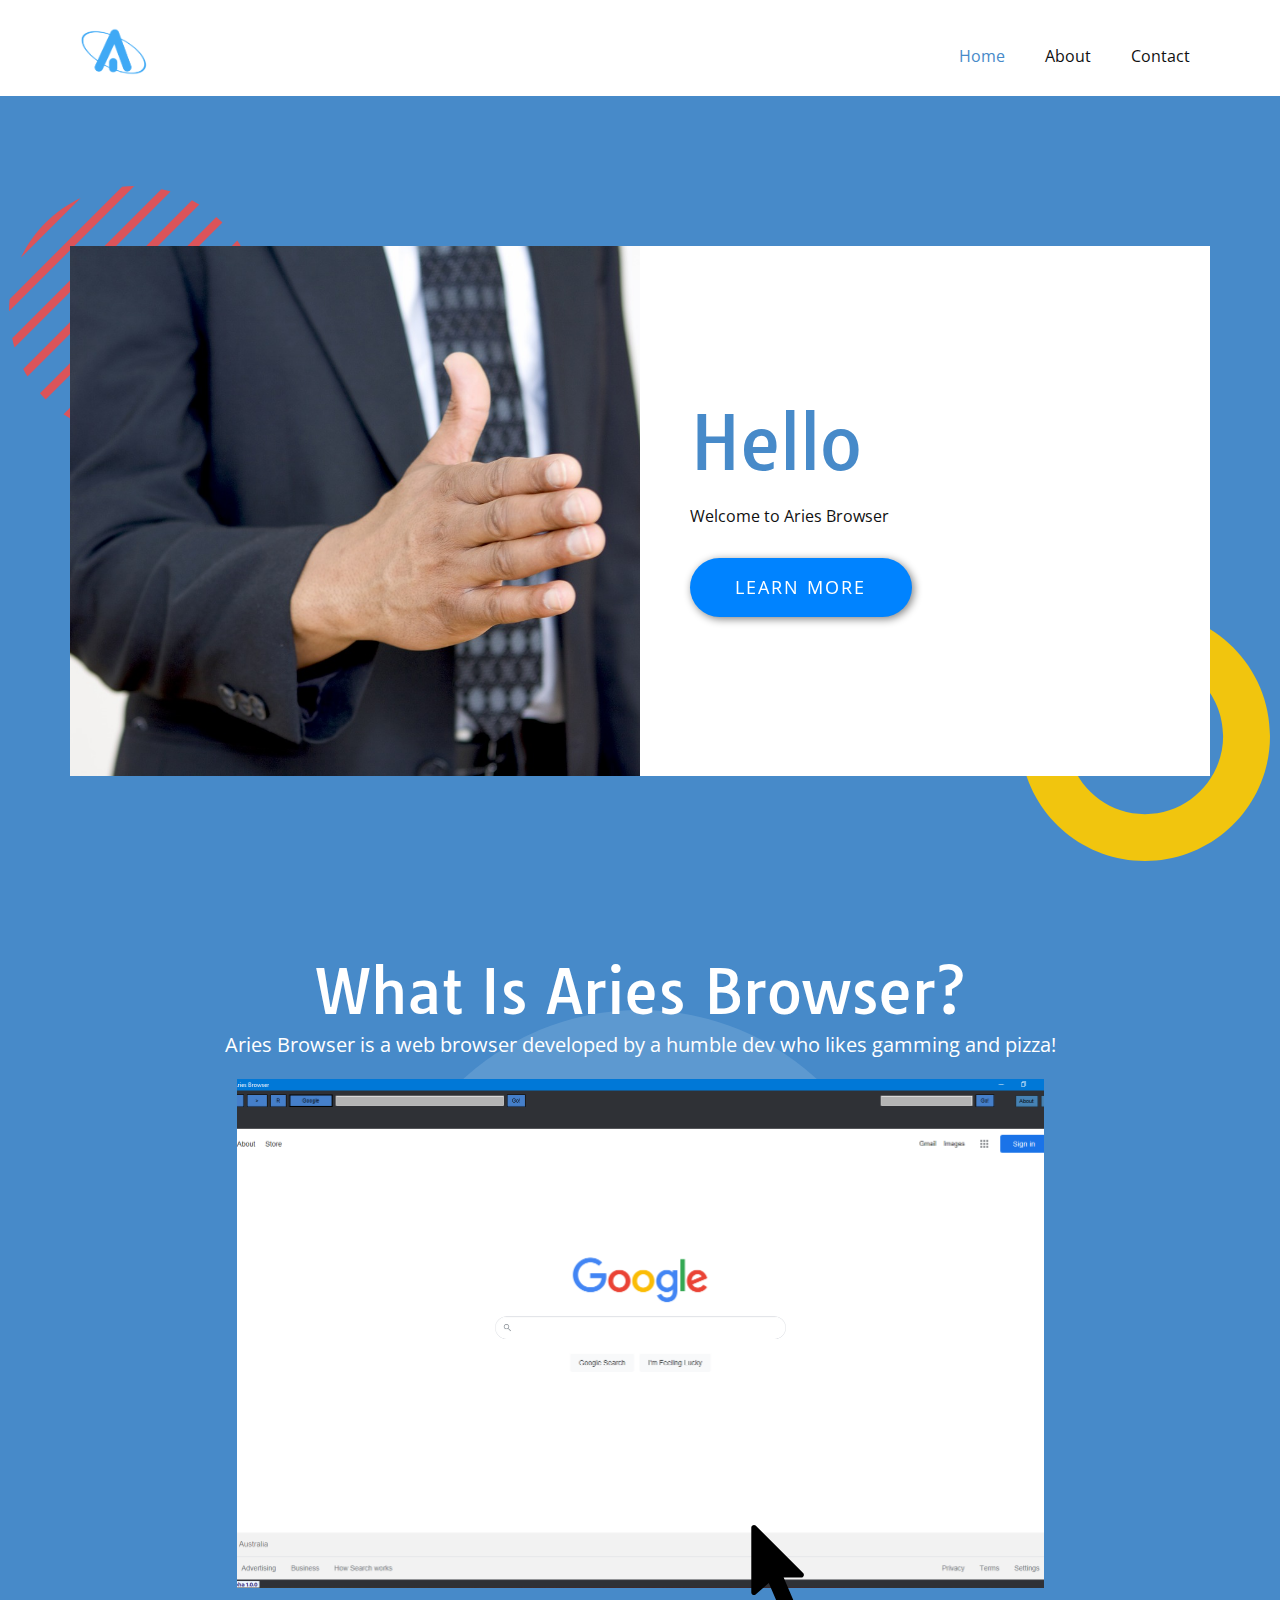
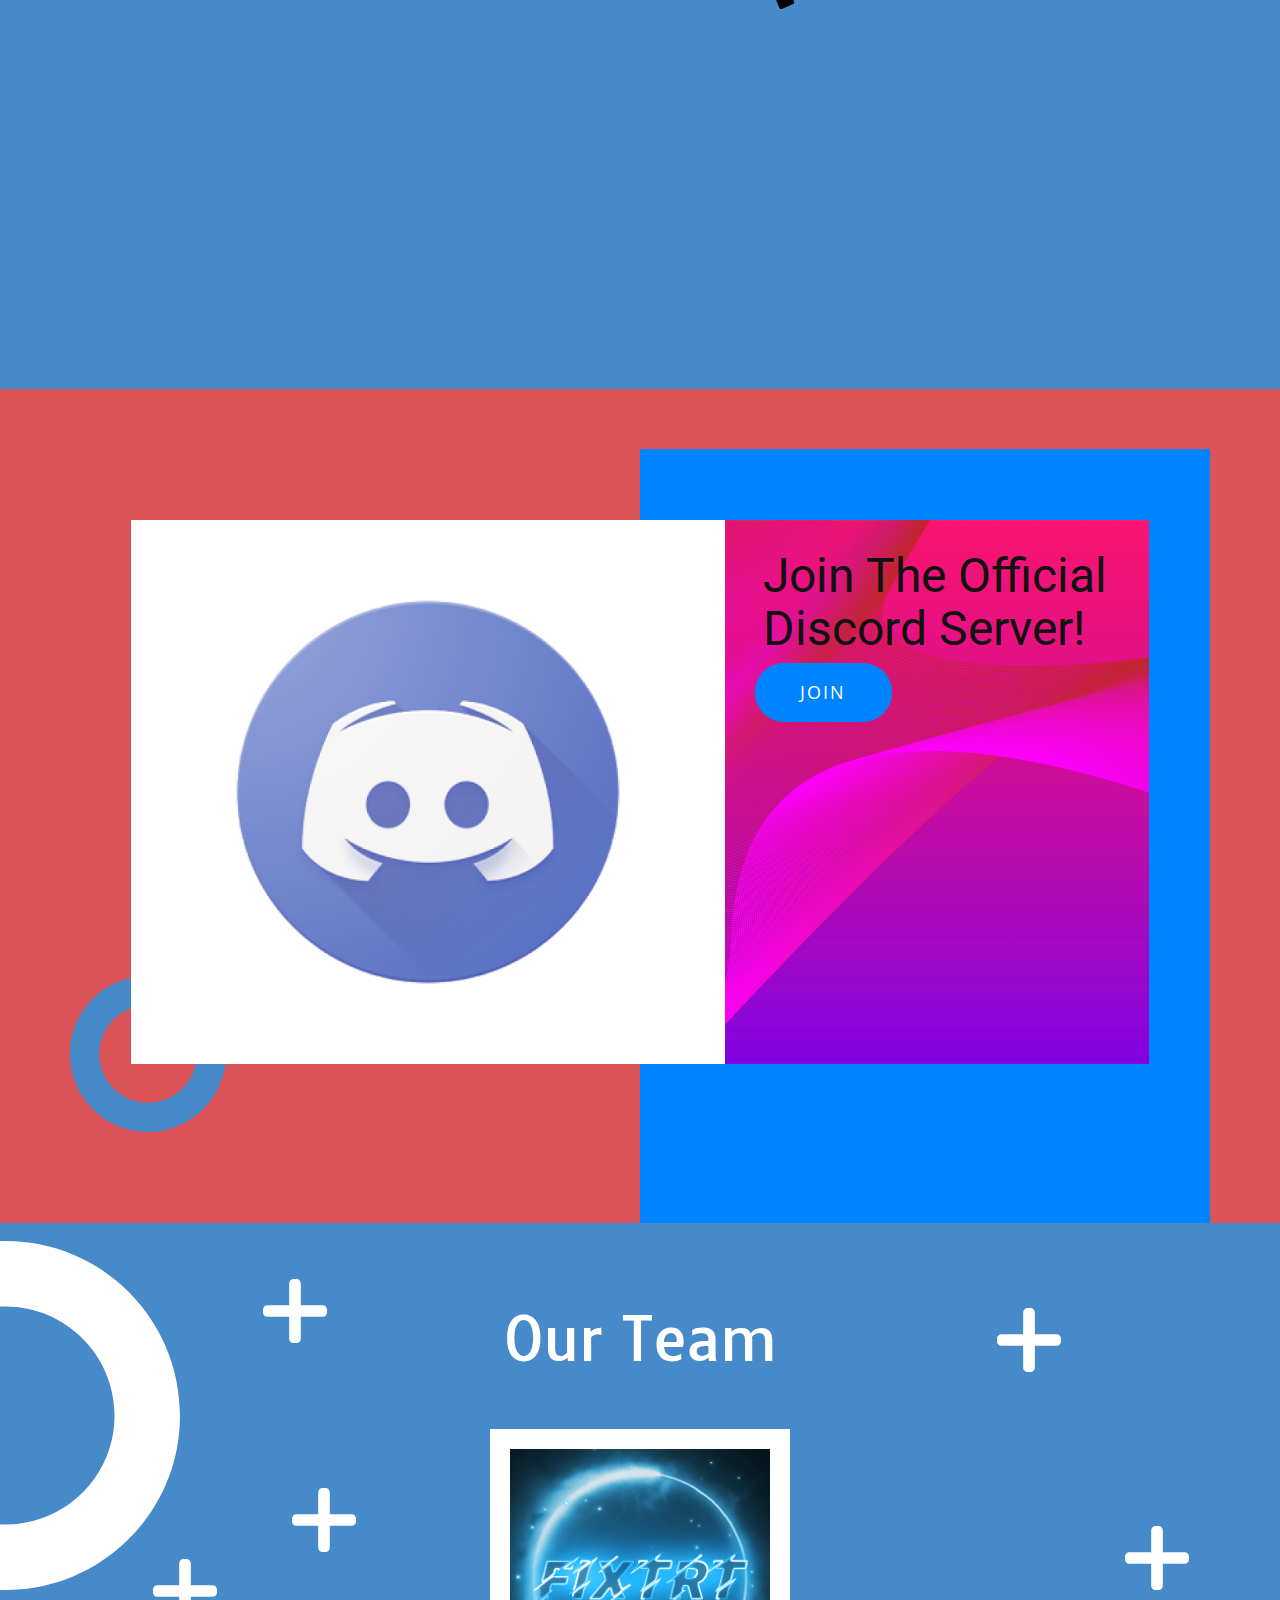
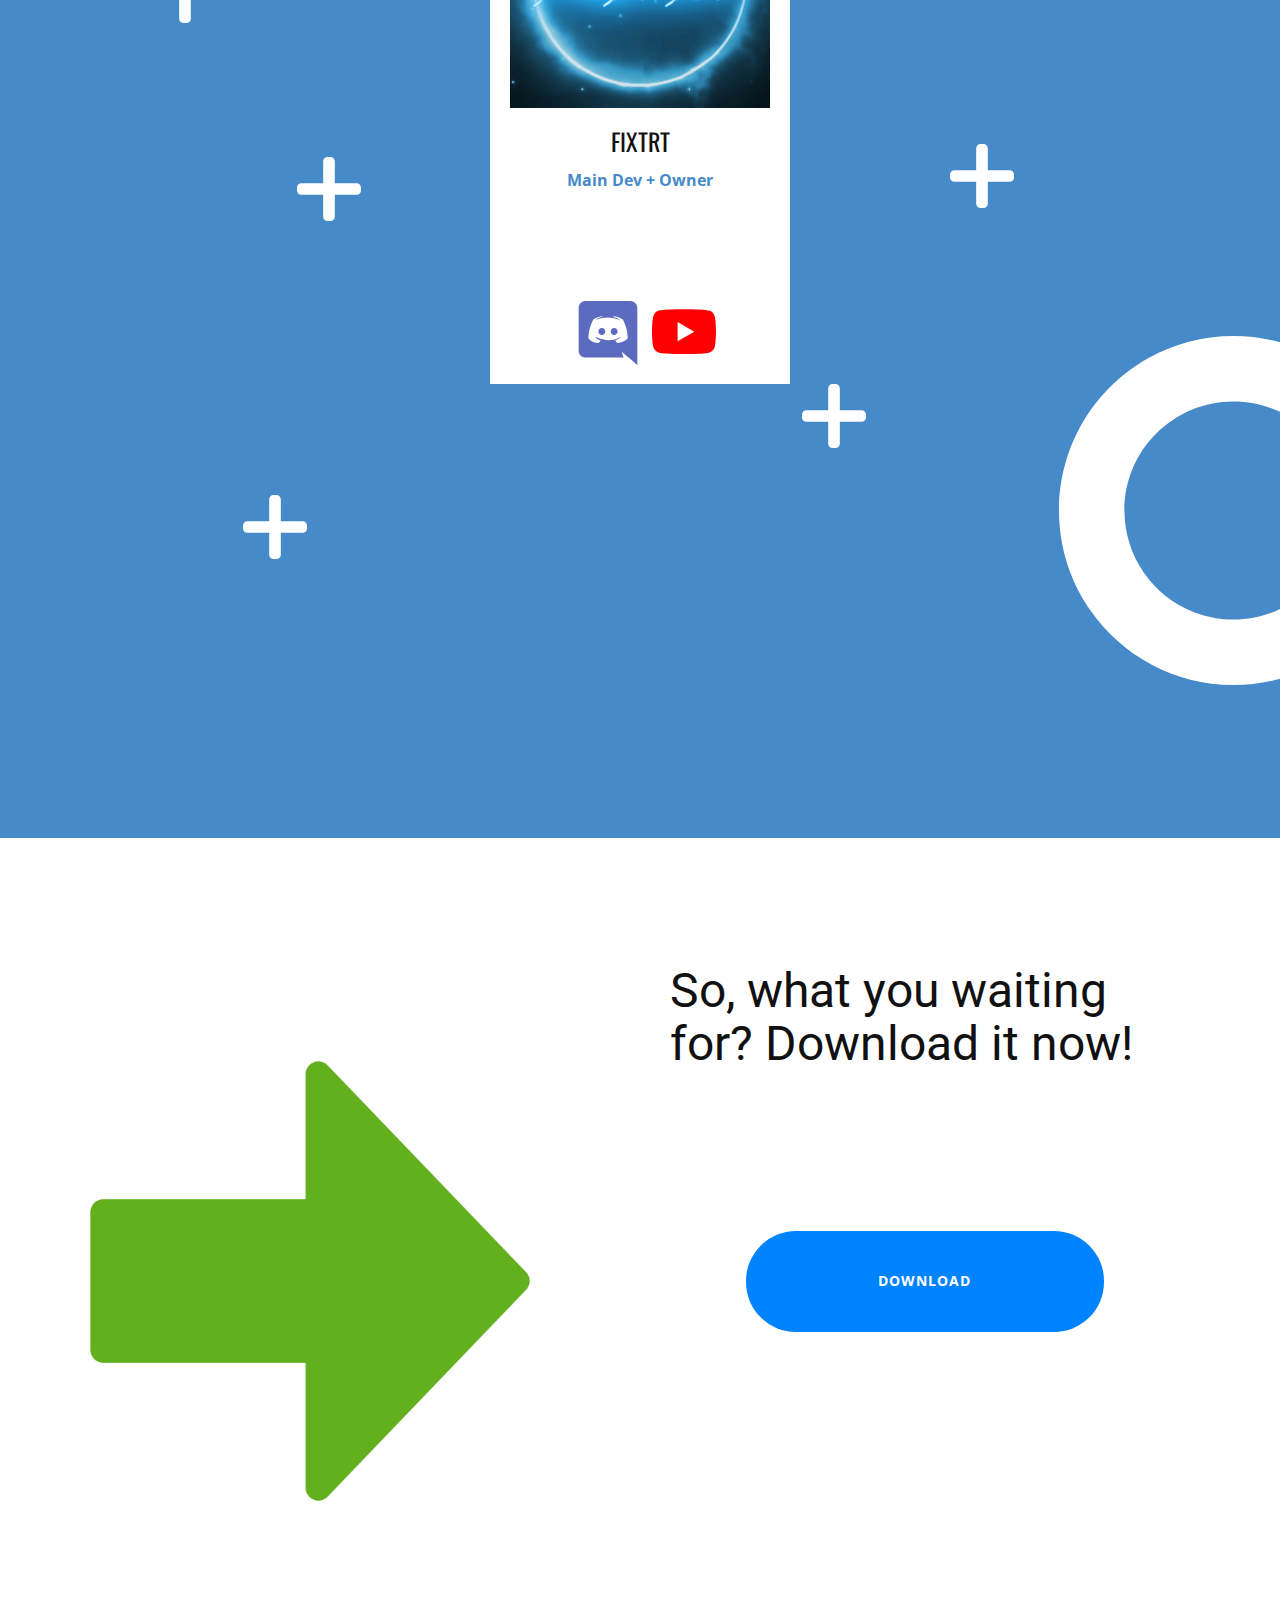
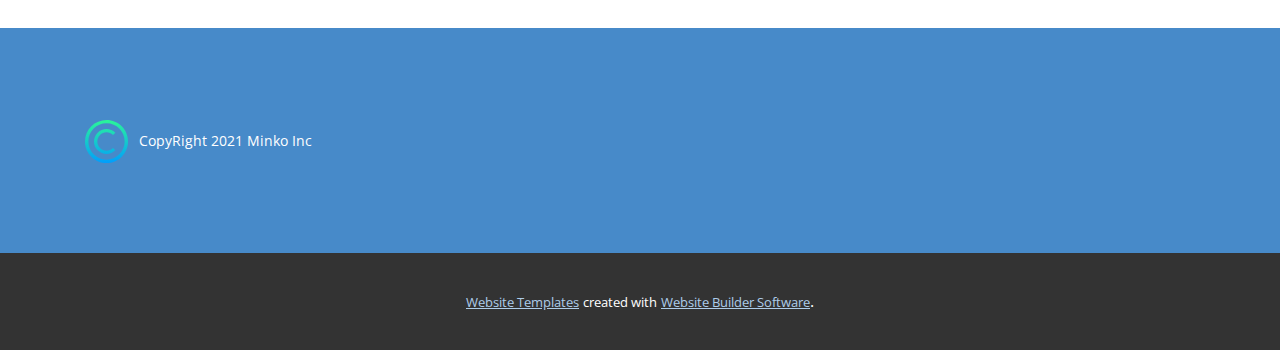
<file: index.html>
<!DOCTYPE html>
<html style="font-size: 16px;">
  <head>
    <meta name="viewport" content="width=device-width, initial-scale=1.0">
    <meta charset="utf-8">
    <meta name="keywords" content="Hello, What Is Aries Browser?, Join The Official Discord Server!, Our Team, So, what you waiting for? Download it now!">
    <meta name="description" content="">
    <meta name="page_type" content="np-template-header-footer-from-plugin">
    <title>Home</title>
    <link rel="stylesheet" href="nicepage.css" media="screen">
<link rel="stylesheet" href="Home.css" media="screen">
    <script class="u-script" type="text/javascript" src="jquery.js" defer=""></script>
    <script class="u-script" type="text/javascript" src="nicepage.js" defer=""></script>
    <meta name="generator" content="Nicepage 3.18.2, nicepage.com">
    <link id="u-theme-google-font" rel="stylesheet" href="https://fonts.googleapis.com/css?family=Roboto:100,100i,300,300i,400,400i,500,500i,700,700i,900,900i|Open+Sans:300,300i,400,400i,600,600i,700,700i,800,800i">
    <link id="u-page-google-font" rel="stylesheet" href="https://fonts.googleapis.com/css?family=Oswald:200,300,400,500,600,700|Tauri:400">
    
    
    
    
    
    
    <script type="application/ld+json">{
		"@context": "http://schema.org",
		"@type": "Organization",
		"name": "",
		"logo": "images/AriesLogo.png"
}</script>
    <meta name="theme-color" content="#478ac9">
    <meta property="og:title" content="Home">
    <meta property="og:type" content="website">
  </head>
  <body data-home-page="Home.html" data-home-page-title="Home" class="u-body"><header class="u-clearfix u-header u-header" id="sec-3fa4"><div class="u-clearfix u-sheet u-sheet-1">
        <a href="https://nicepage.com" class="u-image u-logo u-image-1" data-image-width="377" data-image-height="277">
          <img src="images/AriesLogo.png" class="u-logo-image u-logo-image-1" data-image-width="79.5559">
        </a>
        <nav class="u-menu u-menu-dropdown u-offcanvas u-menu-1">
          <div class="menu-collapse" style="font-size: 1rem; letter-spacing: 0px;">
            <a class="u-button-style u-custom-left-right-menu-spacing u-custom-padding-bottom u-custom-top-bottom-menu-spacing u-nav-link u-text-active-palette-1-base u-text-hover-palette-2-base" href="#">
              <svg><use xmlns:xlink="http://www.w3.org/1999/xlink" xlink:href="#menu-hamburger"></use></svg>
              <svg version="1.1" xmlns="http://www.w3.org/2000/svg" xmlns:xlink="http://www.w3.org/1999/xlink"><defs><symbol id="menu-hamburger" viewBox="0 0 16 16" style="width: 16px; height: 16px;"><rect y="1" width="16" height="2"></rect><rect y="7" width="16" height="2"></rect><rect y="13" width="16" height="2"></rect>
</symbol>
</defs></svg>
            </a>
          </div>
          <div class="u-nav-container">
            <ul class="u-nav u-unstyled u-nav-1"><li class="u-nav-item"><a class="u-button-style u-nav-link u-text-active-palette-1-base u-text-hover-palette-2-base" href="Home.html" style="padding: 10px 20px;">Home</a>
</li><li class="u-nav-item"><a class="u-button-style u-nav-link u-text-active-palette-1-base u-text-hover-palette-2-base" href="About.html" style="padding: 10px 20px;">About</a>
</li><li class="u-nav-item"><a class="u-button-style u-nav-link u-text-active-palette-1-base u-text-hover-palette-2-base" href="Contact.html" style="padding: 10px 20px;">Contact</a>
</li></ul>
          </div>
          <div class="u-nav-container-collapse">
            <div class="u-black u-container-style u-inner-container-layout u-opacity u-opacity-95 u-sidenav">
              <div class="u-sidenav-overflow">
                <div class="u-menu-close"></div>
                <ul class="u-align-center u-nav u-popupmenu-items u-unstyled u-nav-2"><li class="u-nav-item"><a class="u-button-style u-nav-link" href="Home.html">Home</a>
</li><li class="u-nav-item"><a class="u-button-style u-nav-link" href="About.html">About</a>
</li><li class="u-nav-item"><a class="u-button-style u-nav-link" href="Contact.html">Contact</a>
</li></ul>
              </div>
            </div>
            <div class="u-black u-menu-overlay u-opacity u-opacity-70"></div>
          </div>
        </nav>
      </div></header>
    <section class="u-align-center u-clearfix u-palette-1-base u-section-1" id="carousel_fbf9">
      <div class="u-clearfix u-sheet u-sheet-1">
        <div class="u-shape u-shape-svg u-text-palette-2-base u-shape-1">
          <svg class="u-svg-link" preserveAspectRatio="none" viewBox="0 0 160 160" style=""><use xmlns:xlink="http://www.w3.org/1999/xlink" xlink:href="#svg-0a30"></use></svg>
          <svg class="u-svg-content" viewBox="0 0 160 160" x="0px" y="0px" id="svg-0a30"><path d="M114.3,152.3l38-38C144.4,130.9,130.9,144.4,114.3,152.3z M117.1,9.1l-108,108c0.8,1.6,1.7,3.2,2.7,4.8l110-110
	C120.3,10.9,118.7,10,117.1,9.1z M97.5,2L2,97.5c0.4,2,1,4,1.5,5.9l99.9-99.9C101.5,2.9,99.5,2.4,97.5,2z M80,160c2,0,4-0.1,5.9-0.2
	l73.9-73.9c0.1-2,0.2-3.9,0.2-5.9c0-0.6,0-1.2,0-1.9L78.1,160C78.8,160,79.4,160,80,160z M34.9,146.1c1.5,1,3,2,4.6,2.9L149,39.5
	c-0.9-1.6-1.9-3.1-2.9-4.6L34.9,146.1z M132.7,19.8L19.8,132.7c1.2,1.3,2.3,2.6,3.6,3.9L136.6,23.4C135.3,22.2,134,21,132.7,19.8z
	 M59.6,157.4l97.8-97.8c-0.5-1.9-1.1-3.8-1.7-5.7L53.9,155.6C55.8,156.3,57.7,156.9,59.6,157.4z M7.6,45.9L45.9,7.6
	C29.1,15.5,15.5,29.1,7.6,45.9z M80,0c-2.6,0-5.1,0.1-7.6,0.4l-72,72C0.1,74.9,0,77.4,0,80c0,0.1,0,0.2,0,0.2L80.2,0
	C80.2,0,80.1,0,80,0z"></path></svg>
        </div>
        <div class="u-shape u-shape-svg u-text-palette-3-base u-shape-2">
          <svg class="u-svg-link" preserveAspectRatio="none" viewBox="0 0 160 160" style=""><use xmlns:xlink="http://www.w3.org/1999/xlink" xlink:href="#svg-afd0"></use></svg>
          <svg class="u-svg-content" viewBox="0 0 160 160" x="0px" y="0px" id="svg-afd0" style="enable-background:new 0 0 160 160;"><path d="M80,30c27.6,0,50,22.4,50,50s-22.4,50-50,50s-50-22.4-50-50S52.4,30,80,30 M80,0C35.8,0,0,35.8,0,80s35.8,80,80,80
	s80-35.8,80-80S124.2,0,80,0L80,0z"></path></svg>
        </div>
        <div class="u-clearfix u-expanded-width-xl u-gutter-0 u-layout-wrap u-layout-wrap-1">
          <div class="u-layout" style="">
            <div class="u-layout-row" style="">
              <div class="u-align-left u-container-style u-image u-layout-cell u-left-cell u-size-30 u-size-xs-60 u-image-1" src="" data-image-width="1280" data-image-height="853">
                <div class="u-container-layout u-valign-middle u-container-layout-1" src=""></div>
              </div>
              <div class="u-align-left u-container-style u-layout-cell u-right-cell u-shape-rectangle u-size-30 u-size-xs-60 u-white u-layout-cell-2">
                <div class="u-container-layout u-valign-middle u-container-layout-2">
                  <h1 class="u-text u-text-palette-1-base u-title u-text-1">Hello&nbsp;</h1>
                  <p class="u-text u-text-2">Welcome to Aries Browser</p>
                  <a href="About.html" data-page-id="30891703" class="u-btn u-btn-round u-button-style u-custom-color-2 u-hover-custom-color-3 u-radius-50 u-btn-1" data-animation-name="pulse" data-animation-duration="1000" data-animation-delay="0" data-animation-direction="">learn more</a>
                </div>
              </div>
            </div>
          </div>
        </div>
      </div>
    </section>
    <section class="u-align-center u-clearfix u-palette-1-base u-section-2" id="carousel_3ca1">
      <div class="u-clearfix u-sheet u-sheet-1">
        <div class="u-expanded-width-xs u-opacity u-opacity-45 u-palette-1-light-1 u-shape u-shape-circle u-shape-1"></div>
        <h2 class="u-custom-font u-text u-text-1">What Is Aries Browser?</h2>
        <p class="u-text u-text-2">Aries Browser is a web browser developed by a humble dev who likes gamming and pizza!<br>
        </p>
        <img class="u-image u-image-default u-image-1" src="images/WebBrowser.PNG" alt="" data-image-width="1678" data-image-height="1021"><span class="u-icon u-icon-circle u-text-black u-icon-1" data-animation-name="slideIn" data-animation-duration="2500" data-animation-delay="5250" data-animation-direction="Left"><svg class="u-svg-link" preserveAspectRatio="xMidYMin slice" viewBox="-95 0 511 511.6402" style=""><use xmlns:xlink="http://www.w3.org/1999/xlink" xlink:href="#svg-09f7"></use></svg><svg class="u-svg-content" viewBox="-95 0 511 511.6402" id="svg-09f7"><path d="m315.710938 292.25-288.894532-288.792969c-10.582031-8.402343-26.496094-.382812-26.496094 12.183594v394.667969c0 8.832031 7.167969 16 16 16 4.160157 0 8.148438-1.601563 10.433594-3.90625l80.039063-69.738282 65.28125 152.511719c1.109375 2.601563 3.199219 4.652344 5.824219 5.71875 1.28125.488281 2.625.746094 3.96875.746094 1.429687 0 2.859374-.300781 4.203124-.875l68.691407-29.441406c5.417969-2.300781 7.9375-8.574219 5.613281-13.992188l-63.191406-147.691406h107.136718c8.832032 0 16-7.167969 16-16 0-2.582031-.660156-6.464844-4.609374-11.390625zm0 0"></path></svg></span>
      </div>
    </section>
    <section class="u-align-center u-clearfix u-palette-2-base u-section-3" id="carousel_9946">
      <div class="u-clearfix u-sheet u-valign-middle-xs u-sheet-1">
        <div class="u-preserve-proportions u-shape u-shape-svg u-text-palette-1-base u-shape-1">
          <svg class="u-svg-link" preserveAspectRatio="none" viewBox="0 0 160 160" style=""><use xmlns:xlink="http://www.w3.org/1999/xlink" xlink:href="#svg-7a38"></use></svg>
          <svg class="u-svg-content" viewBox="0 0 160 160" x="0px" y="0px" id="svg-7a38" style="enable-background:new 0 0 160 160;"><path d="M80,30c27.6,0,50,22.4,50,50s-22.4,50-50,50s-50-22.4-50-50S52.4,30,80,30 M80,0C35.8,0,0,35.8,0,80s35.8,80,80,80
	s80-35.8,80-80S124.2,0,80,0L80,0z"></path></svg>
        </div>
        <div class="u-custom-color-2 u-expanded-width-sm u-expanded-width-xs u-shape u-shape-rectangle u-shape-2"></div>
        <div class="u-clearfix u-layout-wrap u-layout-wrap-1">
          <div class="u-gutter-0 u-layout">
            <div class="u-layout-row">
              <div class="u-container-style u-layout-cell u-size-35 u-white u-layout-cell-1">
                <div class="u-container-layout u-valign-middle-lg u-valign-middle-md u-valign-middle-xl u-valign-top-sm u-valign-top-xs u-container-layout-1">
                  <img src="images/discord-logo-1024x1024.png" alt="" class="u-expanded-width u-image u-image-contain u-image-default u-image-1" data-image-width="1024" data-image-height="1024">
                </div>
              </div>
              <div class="u-align-left u-container-style u-image u-layout-cell u-size-25 u-image-2" data-image-width="4676" data-image-height="4676">
                <div class="u-container-layout u-valign-top u-container-layout-2">
                  <h1 class="u-text u-text-1">Join The Official Discord Server!</h1>
                  <a href="https://discord.gg/QQX932XTFS" class="u-active-palette-2-light-3 u-btn u-btn-round u-button-style u-custom-color-2 u-hover-palette-3-base u-radius-29 u-text-white u-btn-1" target="_blank">Join</a>
                </div>
              </div>
            </div>
          </div>
        </div>
      </div>
    </section>
    <section class="u-align-center u-clearfix u-palette-1-base u-section-4" id="carousel_40d5">
      <div class="u-clearfix u-sheet u-sheet-1">
        <h1 class="u-text u-text-1">Our Team</h1>
        <div class="u-list u-list-1">
          <div class="u-repeater u-repeater-1">
            <div class="u-align-center u-container-style u-list-item u-repeater-item u-shape-rectangle u-white u-list-item-1">
              <div class="u-container-layout u-similar-container u-container-layout-1">
                <img class="u-image u-image-default u-preserve-proportions u-image-1" src="images/standard.gif" alt="" data-image-width="256" data-image-height="256">
                <h3 class="u-custom-font u-font-oswald u-text u-text-2">Fixtrt</h3>
                <p class="u-text u-text-palette-1-base u-text-3">Main Dev + Owner</p><span class="u-icon u-icon-circle u-text-palette-1-base u-icon-1" data-href="https://discord.gg/QQX932XTFS" data-target="_blank"><svg class="u-svg-link" preserveAspectRatio="xMidYMin slice" viewBox="0 0 24 24" style=""><use xmlns:xlink="http://www.w3.org/1999/xlink" xlink:href="#svg-e360"></use></svg><svg class="u-svg-content" viewBox="0 0 24 24" id="svg-e360"><g fill="currentColor"><path d="m3.58 21.196h14.259l-.681-2.205c.101.088 5.842 5.009 5.842 5.009v-21.525c-.068-1.338-1.22-2.475-2.648-2.475l-16.767.003c-1.427 0-2.585 1.139-2.585 2.477v16.24c0 1.411 1.156 2.476 2.58 2.476zm10.548-15.513-.033.012.012-.012zm-7.631 1.269c1.833-1.334 3.532-1.27 3.532-1.27l.137.135c-2.243.535-3.26 1.537-3.26 1.537.104-.022 4.633-2.635 10.121.066 0 0-1.019-.937-3.124-1.537l.186-.183c.291.001 1.831.055 3.479 1.26 0 0 1.844 3.15 1.844 7.02-.061-.074-1.144 1.666-3.931 1.726 0 0-.472-.534-.808-1 1.63-.468 2.24-1.404 2.24-1.404-3.173 1.998-5.954 1.686-9.281.336-.031 0-.045-.014-.061-.03v-.006c-.016-.015-.03-.03-.061-.03h-.06c-.204-.134-.34-.2-.34-.2s.609.936 2.174 1.404c-.411.469-.818 1.002-.818 1.002-2.786-.066-3.802-1.806-3.802-1.806 0-3.876 1.833-7.02 1.833-7.02z"></path><path d="m14.308 12.771c.711 0 1.29-.6 1.29-1.34 0-.735-.576-1.335-1.29-1.335v.003c-.708 0-1.288.598-1.29 1.338 0 .734.579 1.334 1.29 1.334z"></path><path d="m9.69 12.771c.711 0 1.29-.6 1.29-1.34 0-.735-.575-1.335-1.286-1.335l-.004.003c-.711 0-1.29.598-1.29 1.338 0 .734.579 1.334 1.29 1.334z"></path>
</g></svg></span><span class="u-icon u-icon-circle u-text-palette-1-base u-icon-2" data-href="https://www.youtube.com/channel/UCmT4y55kw-Nm5NN9KEuckUw" data-target="_blank"><svg class="u-svg-link" preserveAspectRatio="xMidYMin slice" viewBox="0 -77 512.00213 512" style=""><use xmlns:xlink="http://www.w3.org/1999/xlink" xlink:href="#svg-2e00"></use></svg><svg class="u-svg-content" viewBox="0 -77 512.00213 512" id="svg-2e00"><path d="m501.453125 56.09375c-5.902344-21.933594-23.195313-39.222656-45.125-45.128906-40.066406-10.964844-200.332031-10.964844-200.332031-10.964844s-160.261719 0-200.328125 10.546875c-21.507813 5.902344-39.222657 23.617187-45.125 45.546875-10.542969 40.0625-10.542969 123.148438-10.542969 123.148438s0 83.503906 10.542969 123.148437c5.90625 21.929687 23.195312 39.222656 45.128906 45.128906 40.484375 10.964844 200.328125 10.964844 200.328125 10.964844s160.261719 0 200.328125-10.546875c21.933594-5.902344 39.222656-23.195312 45.128906-45.125 10.542969-40.066406 10.542969-123.148438 10.542969-123.148438s.421875-83.507812-10.546875-123.570312zm0 0" fill="currentColor"></path><path d="m204.96875 256 133.269531-76.757812-133.269531-76.757813zm0 0" fill="#fff"></path></svg></span>
              </div>
            </div>
          </div>
        </div>
        <div class="u-shape u-shape-svg u-text-white u-shape-1">
          <svg class="u-svg-link" preserveAspectRatio="none" viewBox="0 0 160 160" style=""><use xmlns:xlink="http://www.w3.org/1999/xlink" xlink:href="#svg-0b79"></use></svg>
          <svg class="u-svg-content" viewBox="0 0 160 160" x="0px" y="0px" id="svg-0b79" style="enable-background:new 0 0 160 160;"><path d="M80,30c27.6,0,50,22.4,50,50s-22.4,50-50,50s-50-22.4-50-50S52.4,30,80,30 M80,0C35.8,0,0,35.8,0,80s35.8,80,80,80
	s80-35.8,80-80S124.2,0,80,0L80,0z"></path></svg>
        </div>
        <div class="u-shape u-shape-svg u-text-white u-shape-2">
          <svg class="u-svg-link" preserveAspectRatio="none" viewBox="0 0 160 160" style=""><use xmlns:xlink="http://www.w3.org/1999/xlink" xlink:href="#svg-b41d"></use></svg>
          <svg class="u-svg-content" viewBox="0 0 160 160" x="0px" y="0px" id="svg-b41d" style="enable-background:new 0 0 160 160;"><path d="M80,30c27.6,0,50,22.4,50,50s-22.4,50-50,50s-50-22.4-50-50S52.4,30,80,30 M80,0C35.8,0,0,35.8,0,80s35.8,80,80,80
	s80-35.8,80-80S124.2,0,80,0L80,0z"></path></svg>
        </div><span class="u-icon u-icon-circle u-text-white u-icon-3"><svg class="u-svg-link" preserveAspectRatio="xMidYMin slice" viewBox="0 0 469.33333 469.33333" style=""><use xmlns:xlink="http://www.w3.org/1999/xlink" xlink:href="#svg-d5ce"></use></svg><svg class="u-svg-content" viewBox="0 0 469.33333 469.33333" id="svg-d5ce"><path d="m437.332031 192h-160v-160c0-17.664062-14.335937-32-32-32h-21.332031c-17.664062 0-32 14.335938-32 32v160h-160c-17.664062 0-32 14.335938-32 32v21.332031c0 17.664063 14.335938 32 32 32h160v160c0 17.664063 14.335938 32 32 32h21.332031c17.664063 0 32-14.335937 32-32v-160h160c17.664063 0 32-14.335937 32-32v-21.332031c0-17.664062-14.335937-32-32-32zm0 0"></path></svg></span><span class="u-icon u-icon-circle u-text-white u-icon-4"><svg class="u-svg-link" preserveAspectRatio="xMidYMin slice" viewBox="0 0 469.33333 469.33333" style=""><use xmlns:xlink="http://www.w3.org/1999/xlink" xlink:href="#svg-3ab4"></use></svg><svg class="u-svg-content" viewBox="0 0 469.33333 469.33333" id="svg-3ab4"><path d="m437.332031 192h-160v-160c0-17.664062-14.335937-32-32-32h-21.332031c-17.664062 0-32 14.335938-32 32v160h-160c-17.664062 0-32 14.335938-32 32v21.332031c0 17.664063 14.335938 32 32 32h160v160c0 17.664063 14.335938 32 32 32h21.332031c17.664063 0 32-14.335937 32-32v-160h160c17.664063 0 32-14.335937 32-32v-21.332031c0-17.664062-14.335937-32-32-32zm0 0"></path></svg></span><span class="u-icon u-icon-circle u-text-white u-icon-5"><svg class="u-svg-link" preserveAspectRatio="xMidYMin slice" viewBox="0 0 469.33333 469.33333" style=""><use xmlns:xlink="http://www.w3.org/1999/xlink" xlink:href="#svg-42ec"></use></svg><svg class="u-svg-content" viewBox="0 0 469.33333 469.33333" id="svg-42ec"><path d="m437.332031 192h-160v-160c0-17.664062-14.335937-32-32-32h-21.332031c-17.664062 0-32 14.335938-32 32v160h-160c-17.664062 0-32 14.335938-32 32v21.332031c0 17.664063 14.335938 32 32 32h160v160c0 17.664063 14.335938 32 32 32h21.332031c17.664063 0 32-14.335937 32-32v-160h160c17.664063 0 32-14.335937 32-32v-21.332031c0-17.664062-14.335937-32-32-32zm0 0"></path></svg></span><span class="u-icon u-icon-circle u-text-white u-icon-6"><svg class="u-svg-link" preserveAspectRatio="xMidYMin slice" viewBox="0 0 469.33333 469.33333" style=""><use xmlns:xlink="http://www.w3.org/1999/xlink" xlink:href="#svg-49bb"></use></svg><svg class="u-svg-content" viewBox="0 0 469.33333 469.33333" id="svg-49bb"><path d="m437.332031 192h-160v-160c0-17.664062-14.335937-32-32-32h-21.332031c-17.664062 0-32 14.335938-32 32v160h-160c-17.664062 0-32 14.335938-32 32v21.332031c0 17.664063 14.335938 32 32 32h160v160c0 17.664063 14.335938 32 32 32h21.332031c17.664063 0 32-14.335937 32-32v-160h160c17.664063 0 32-14.335937 32-32v-21.332031c0-17.664062-14.335937-32-32-32zm0 0"></path></svg></span><span class="u-icon u-icon-circle u-text-white u-icon-7"><svg class="u-svg-link" preserveAspectRatio="xMidYMin slice" viewBox="0 0 469.33333 469.33333" style=""><use xmlns:xlink="http://www.w3.org/1999/xlink" xlink:href="#svg-abc0"></use></svg><svg class="u-svg-content" viewBox="0 0 469.33333 469.33333" id="svg-abc0"><path d="m437.332031 192h-160v-160c0-17.664062-14.335937-32-32-32h-21.332031c-17.664062 0-32 14.335938-32 32v160h-160c-17.664062 0-32 14.335938-32 32v21.332031c0 17.664063 14.335938 32 32 32h160v160c0 17.664063 14.335938 32 32 32h21.332031c17.664063 0 32-14.335937 32-32v-160h160c17.664063 0 32-14.335937 32-32v-21.332031c0-17.664062-14.335937-32-32-32zm0 0"></path></svg></span><span class="u-icon u-icon-circle u-text-white u-icon-8"><svg class="u-svg-link" preserveAspectRatio="xMidYMin slice" viewBox="0 0 469.33333 469.33333" style=""><use xmlns:xlink="http://www.w3.org/1999/xlink" xlink:href="#svg-ac01"></use></svg><svg class="u-svg-content" viewBox="0 0 469.33333 469.33333" id="svg-ac01"><path d="m437.332031 192h-160v-160c0-17.664062-14.335937-32-32-32h-21.332031c-17.664062 0-32 14.335938-32 32v160h-160c-17.664062 0-32 14.335938-32 32v21.332031c0 17.664063 14.335938 32 32 32h160v160c0 17.664063 14.335938 32 32 32h21.332031c17.664063 0 32-14.335937 32-32v-160h160c17.664063 0 32-14.335937 32-32v-21.332031c0-17.664062-14.335937-32-32-32zm0 0"></path></svg></span><span class="u-icon u-icon-circle u-text-white u-icon-9"><svg class="u-svg-link" preserveAspectRatio="xMidYMin slice" viewBox="0 0 469.33333 469.33333" style=""><use xmlns:xlink="http://www.w3.org/1999/xlink" xlink:href="#svg-ecaf"></use></svg><svg class="u-svg-content" viewBox="0 0 469.33333 469.33333" id="svg-ecaf"><path d="m437.332031 192h-160v-160c0-17.664062-14.335937-32-32-32h-21.332031c-17.664062 0-32 14.335938-32 32v160h-160c-17.664062 0-32 14.335938-32 32v21.332031c0 17.664063 14.335938 32 32 32h160v160c0 17.664063 14.335938 32 32 32h21.332031c17.664063 0 32-14.335937 32-32v-160h160c17.664063 0 32-14.335937 32-32v-21.332031c0-17.664062-14.335937-32-32-32zm0 0"></path></svg></span><span class="u-icon u-icon-circle u-text-white u-icon-10"><svg class="u-svg-link" preserveAspectRatio="xMidYMin slice" viewBox="0 0 469.33333 469.33333" style=""><use xmlns:xlink="http://www.w3.org/1999/xlink" xlink:href="#svg-87e1"></use></svg><svg class="u-svg-content" viewBox="0 0 469.33333 469.33333" id="svg-87e1"><path d="m437.332031 192h-160v-160c0-17.664062-14.335937-32-32-32h-21.332031c-17.664062 0-32 14.335938-32 32v160h-160c-17.664062 0-32 14.335938-32 32v21.332031c0 17.664063 14.335938 32 32 32h160v160c0 17.664063 14.335938 32 32 32h21.332031c17.664063 0 32-14.335937 32-32v-160h160c17.664063 0 32-14.335937 32-32v-21.332031c0-17.664062-14.335937-32-32-32zm0 0"></path></svg></span><span class="u-icon u-icon-circle u-text-white u-icon-11"><svg class="u-svg-link" preserveAspectRatio="xMidYMin slice" viewBox="0 0 469.33333 469.33333" style=""><use xmlns:xlink="http://www.w3.org/1999/xlink" xlink:href="#svg-1fa1"></use></svg><svg class="u-svg-content" viewBox="0 0 469.33333 469.33333" id="svg-1fa1"><path d="m437.332031 192h-160v-160c0-17.664062-14.335937-32-32-32h-21.332031c-17.664062 0-32 14.335938-32 32v160h-160c-17.664062 0-32 14.335938-32 32v21.332031c0 17.664063 14.335938 32 32 32h160v160c0 17.664063 14.335938 32 32 32h21.332031c17.664063 0 32-14.335937 32-32v-160h160c17.664063 0 32-14.335937 32-32v-21.332031c0-17.664062-14.335937-32-32-32zm0 0"></path></svg></span>
      </div>
    </section>
    <section class="u-clearfix u-section-5" id="carousel_59fd">
      <div class="u-clearfix u-sheet u-valign-middle-lg u-valign-middle-xs u-sheet-1">
        <img src="images/56bdf4d18db97c48e69b0ab2fc2b00a39eb05b2e6ce9b8fddc64109be96fafafe0bced654a3d6e1f35d382a27cd7915344dbfdd0964fbe65dc3935_1280.png" alt="" class="u-expanded-width-md u-expanded-width-sm u-expanded-width-xs u-image u-image-contain u-image-default u-image-1" data-image-width="1280" data-image-height="1280">
        <div class="u-clearfix u-expanded-width-md u-expanded-width-sm u-expanded-width-xs u-layout-wrap u-layout-wrap-1">
          <div class="u-layout">
            <div class="u-layout-col">
              <div class="u-size-30">
                <div class="u-layout-row">
                  <div class="u-align-center-sm u-align-center-xs u-align-left-lg u-align-left-md u-align-left-xl u-container-style u-layout-cell u-size-60 u-layout-cell-1">
                    <div class="u-container-layout u-valign-top u-container-layout-1">
                      <h1 class="u-text u-text-1">So, what you waiting for? Download it now!</h1>
                    </div>
                  </div>
                </div>
              </div>
              <div class="u-size-30">
                <div class="u-layout-row">
                  <div class="u-container-style u-layout-cell u-size-60 u-layout-cell-2">
                    <div class="u-container-layout u-container-layout-2">
                      <a href="files/Setup.msi" class="u-btn u-btn-round u-button-style u-custom-color-2 u-file-link u-hover-palette-3-base u-radius-50 u-btn-1">Download</a><span class="u-icon u-icon-circle u-text-white u-icon-1"><svg class="u-svg-link" preserveAspectRatio="xMidYMin slice" viewBox="0 0 512 512" style=""><use xmlns:xlink="http://www.w3.org/1999/xlink" xlink:href="#svg-1d09"></use></svg><svg class="u-svg-content" viewBox="0 0 512 512" x="0px" y="0px" id="svg-1d09" style="enable-background:new 0 0 512 512;"><g><g><path d="M382.56,233.376C379.968,227.648,374.272,224,368,224h-64V16c0-8.832-7.168-16-16-16h-64c-8.832,0-16,7.168-16,16v208h-64    c-6.272,0-11.968,3.68-14.56,9.376c-2.624,5.728-1.6,12.416,2.528,17.152l112,128c3.04,3.488,7.424,5.472,12.032,5.472    c4.608,0,8.992-2.016,12.032-5.472l112-128C384.192,245.824,385.152,239.104,382.56,233.376z"></path>
</g>
</g><g><g><path d="M432,352v96H80v-96H16v128c0,17.696,14.336,32,32,32h416c17.696,0,32-14.304,32-32V352H432z"></path>
</g>
</g></svg></span>
                    </div>
                  </div>
                </div>
              </div>
            </div>
          </div>
        </div>
      </div>
    </section>
    
    
    <footer class="u-align-center u-clearfix u-footer u-palette-1-base u-footer" id="sec-1e05"><div class="u-clearfix u-sheet u-sheet-1">
        <p class="u-small-text u-text u-text-variant u-text-1">CopyRight 2021 Minko Inc</p><span class="u-icon u-icon-circle u-text-palette-2-base u-icon-1"><svg class="u-svg-link" preserveAspectRatio="xMidYMin slice" viewBox="0 0 512 512" style=""><use xmlns:xlink="http://www.w3.org/1999/xlink" xlink:href="#svg-3f64"></use></svg><svg class="u-svg-content" viewBox="0 0 512 512" id="svg-3f64"><linearGradient id="a" gradientUnits="userSpaceOnUse" x1="256" x2="256" y1="0" y2="512"><stop offset="0" stop-color="#2af598"></stop><stop offset="1" stop-color="#009efd"></stop>
</linearGradient><path d="m256 512c-68.378906 0-132.667969-26.628906-181.019531-74.980469-48.351563-48.351562-74.980469-112.640625-74.980469-181.019531s26.628906-132.667969 74.980469-181.019531c48.351562-48.351563 112.640625-74.980469 181.019531-74.980469s132.667969 26.628906 181.019531 74.980469c48.351563 48.351562 74.980469 112.640625 74.980469 181.019531s-26.628906 132.667969-74.980469 181.019531c-48.351562 48.351563-112.640625 74.980469-181.019531 74.980469zm0-472c-119.101562 0-216 96.898438-216 216s96.898438 216 216 216 216-96.898438 216-216-96.898438-216-216-216zm105.359375 321.359375-28.285156-28.285156c-42.5 42.5-111.648438 42.5-154.148438 0s-42.5-111.648438 0-154.148438 111.648438-42.5 154.148438 0l28.285156-28.285156c-58.097656-58.09375-152.625-58.09375-210.71875 0-58.09375 58.097656-58.09375 152.625 0 210.71875 29.046875 29.046875 67.203125 43.570313 105.359375 43.570313 38.152344 0 76.3125-14.523438 105.359375-43.570313zm0 0" fill="url(#a)"></path></svg></span>
      </div></footer>
    <section class="u-backlink u-clearfix u-grey-80">
      <a class="u-link" href="https://nicepage.com/website-templates" target="_blank">
        <span>Website Templates</span>
      </a>
      <p class="u-text">
        <span>created with</span>
      </p>
      <a class="u-link" href="https://nicepage.com/" target="_blank">
        <span>Website Builder Software</span>
      </a>. 
    </section>
  </body>
</html>
</file>
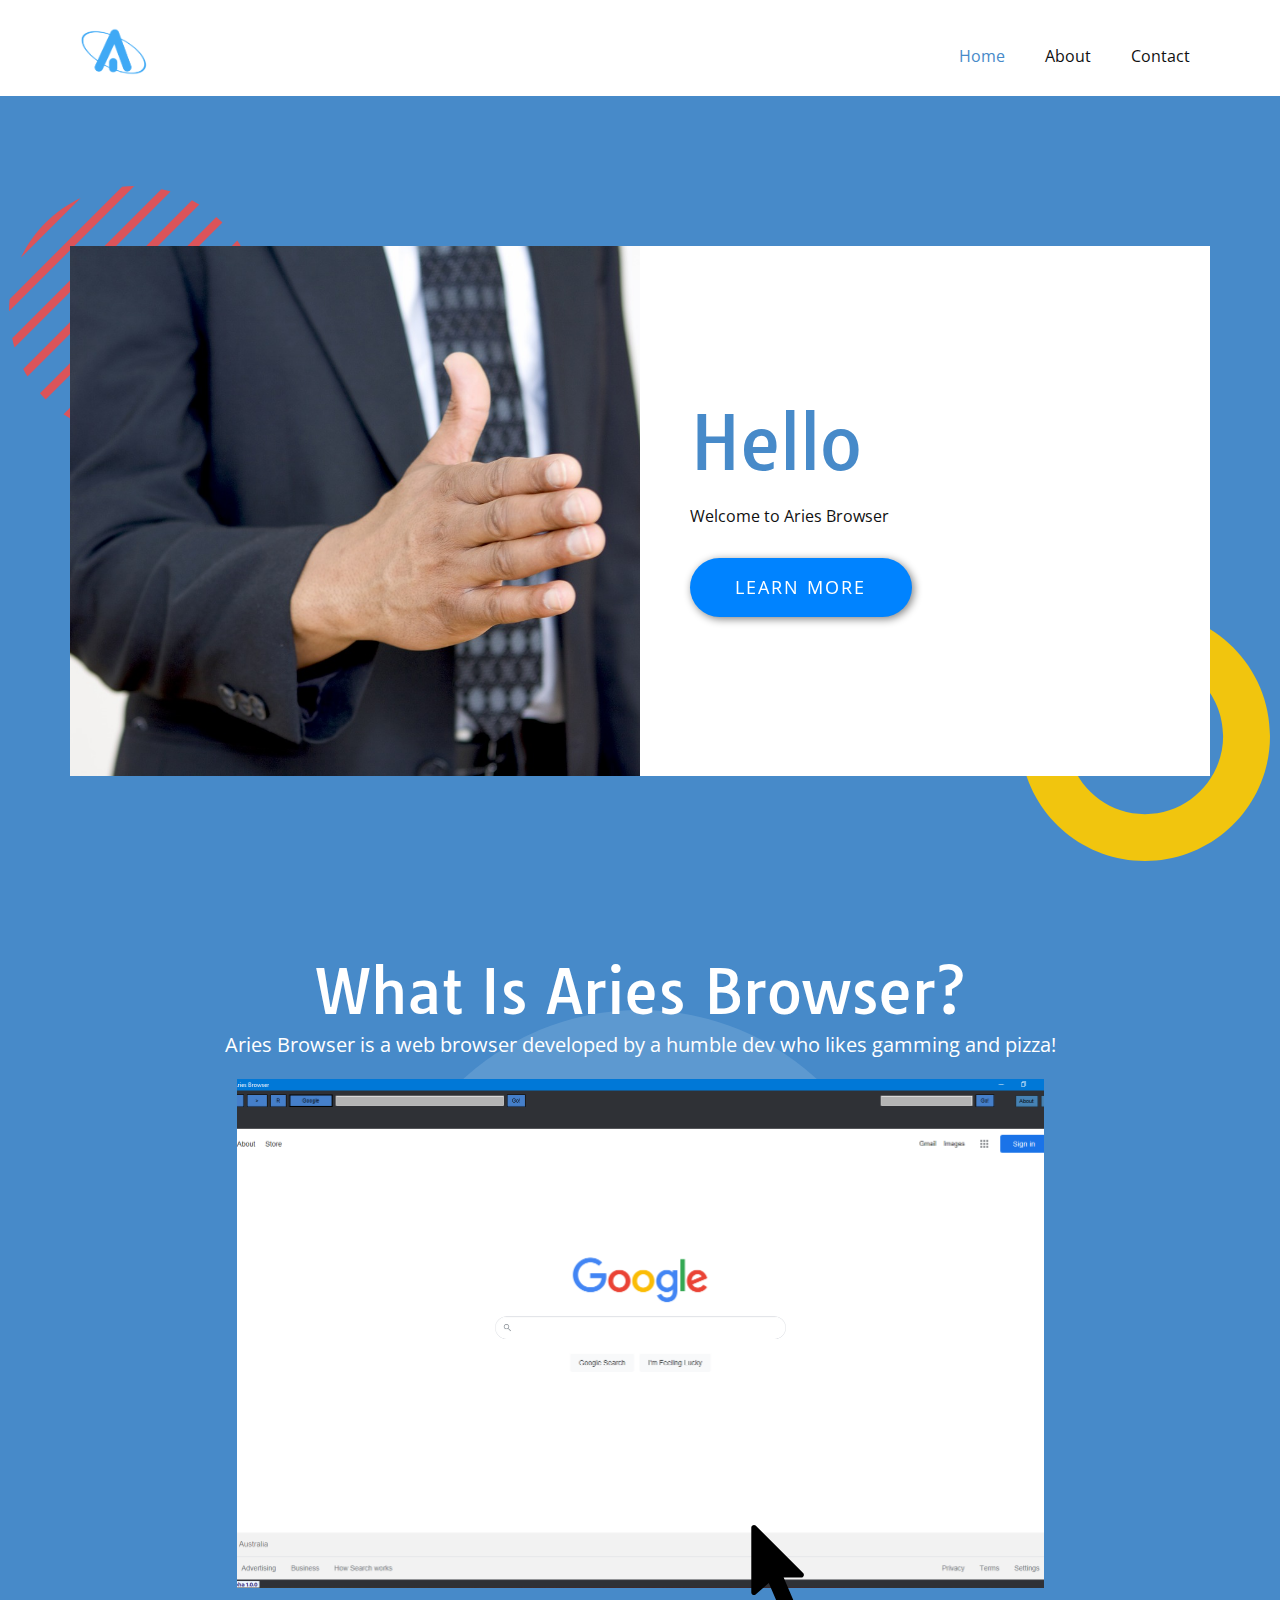
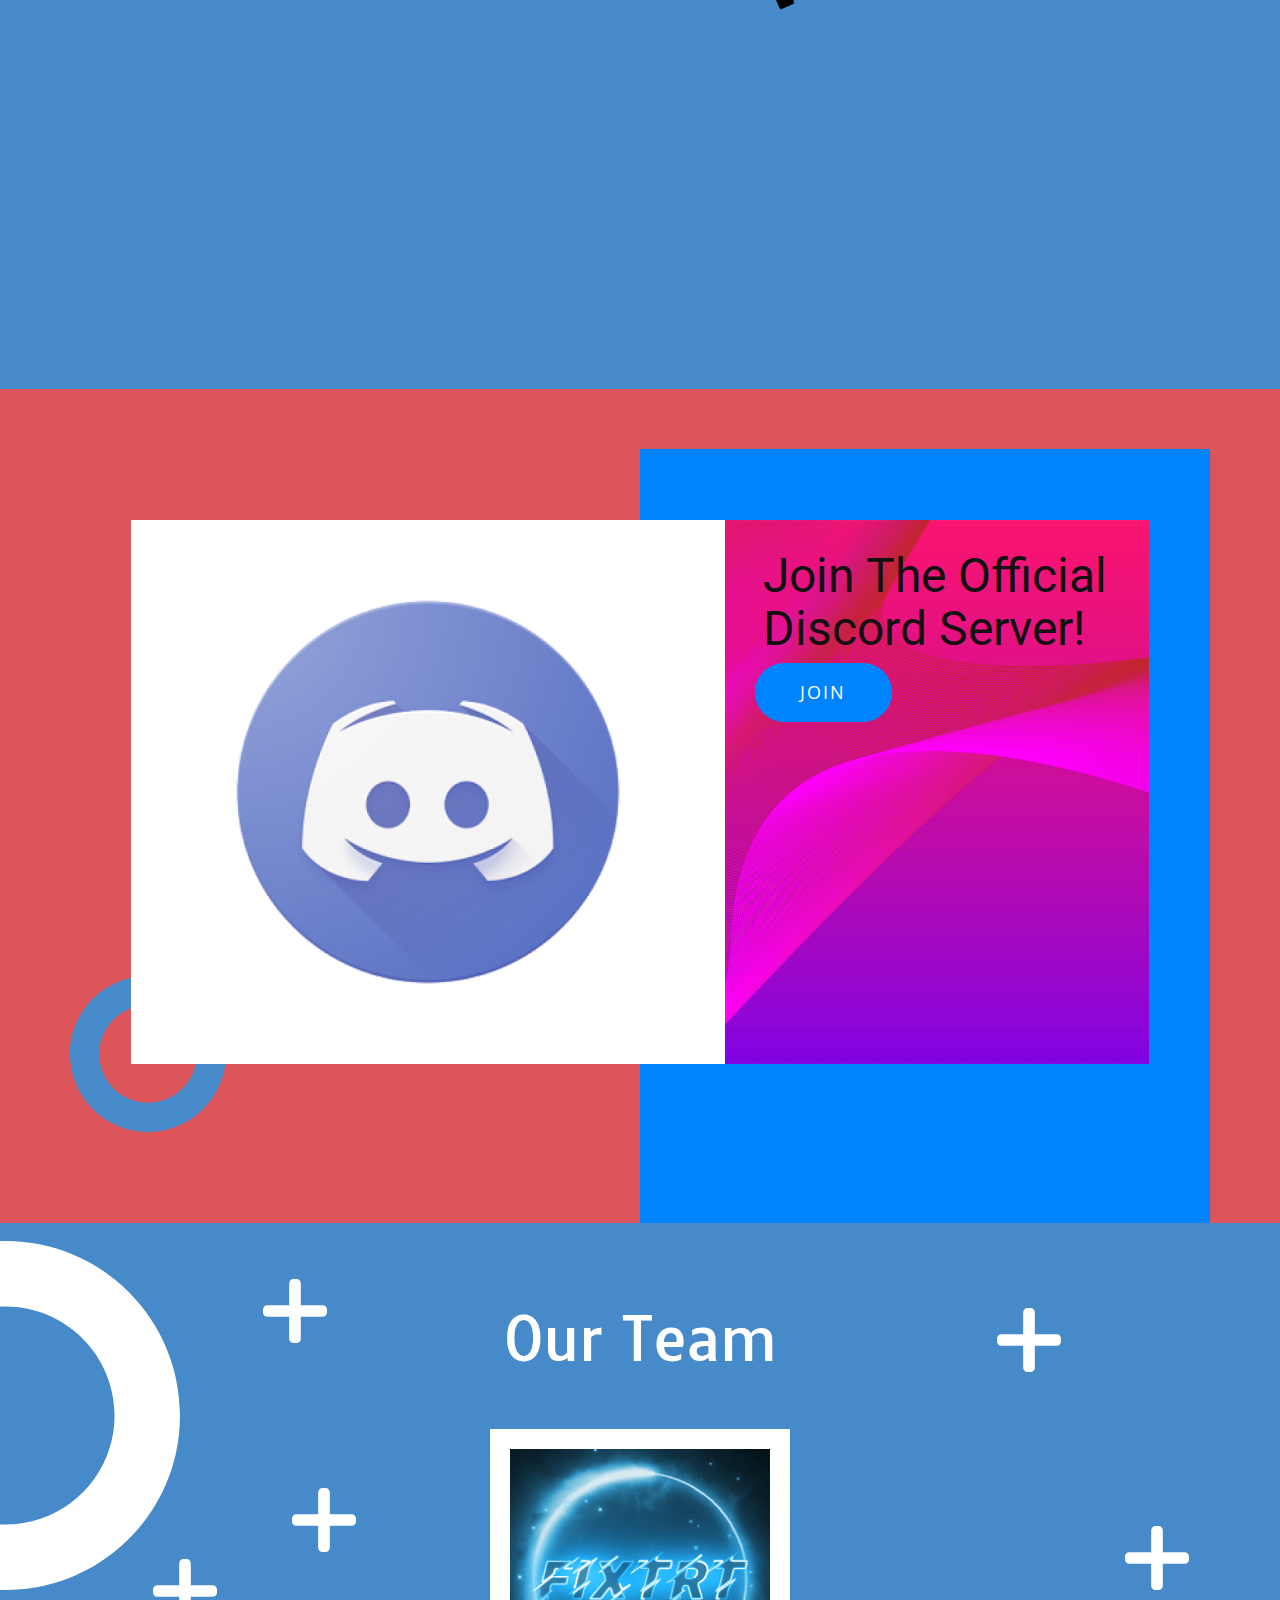
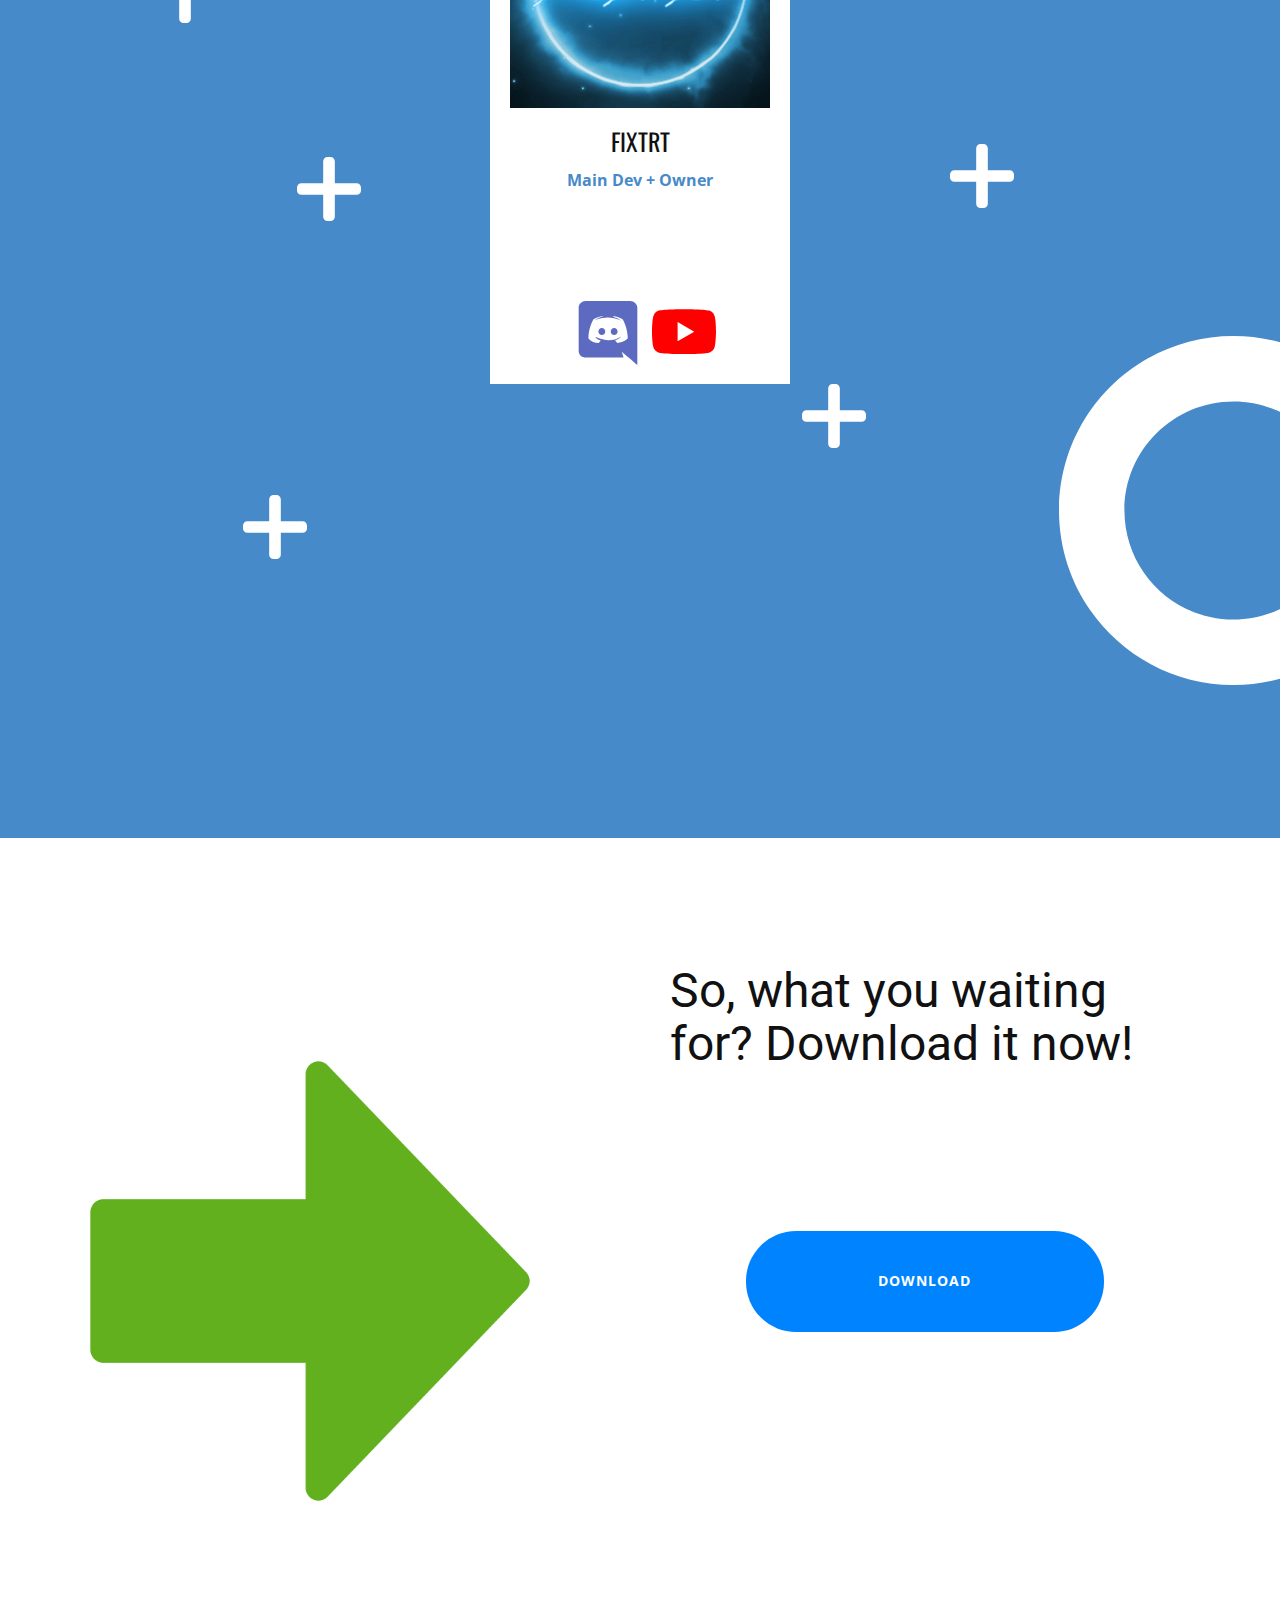
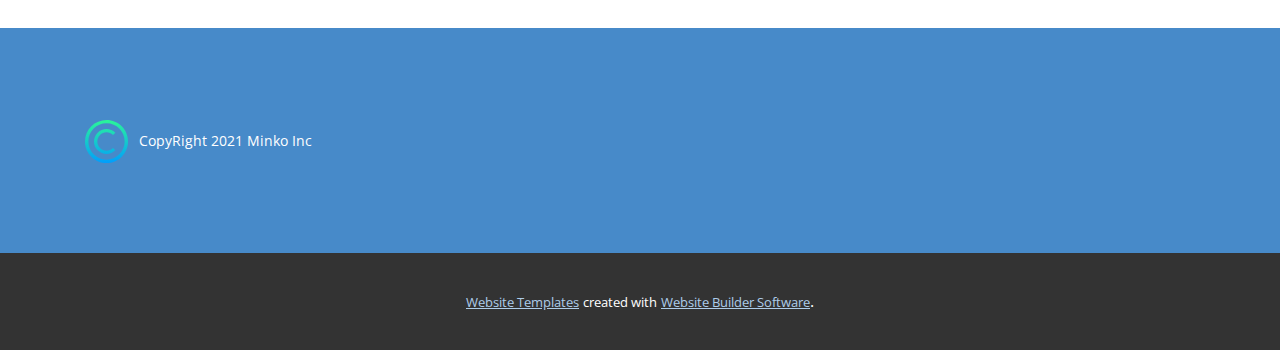
<file: Home.html>
<!DOCTYPE html>
<html style="font-size: 16px;">
  <head>
    <meta name="viewport" content="width=device-width, initial-scale=1.0">
    <meta charset="utf-8">
    <meta name="keywords" content="Hello, What Is Aries Browser?, Join The Official Discord Server!, Our Team, So, what you waiting for? Download it now!">
    <meta name="description" content="">
    <meta name="page_type" content="np-template-header-footer-from-plugin">
    <title>Home</title>
    <link rel="stylesheet" href="nicepage.css" media="screen">
<link rel="stylesheet" href="Home.css" media="screen">
    <script class="u-script" type="text/javascript" src="jquery.js" defer=""></script>
    <script class="u-script" type="text/javascript" src="nicepage.js" defer=""></script>
    <meta name="generator" content="Nicepage 3.18.2, nicepage.com">
    <link id="u-theme-google-font" rel="stylesheet" href="https://fonts.googleapis.com/css?family=Roboto:100,100i,300,300i,400,400i,500,500i,700,700i,900,900i|Open+Sans:300,300i,400,400i,600,600i,700,700i,800,800i">
    <link id="u-page-google-font" rel="stylesheet" href="https://fonts.googleapis.com/css?family=Oswald:200,300,400,500,600,700|Tauri:400">
    
    
    
    
    
    
    <script type="application/ld+json">{
		"@context": "http://schema.org",
		"@type": "Organization",
		"name": "",
		"logo": "images/AriesLogo.png"
}</script>
    <meta name="theme-color" content="#478ac9">
    <meta property="og:title" content="Home">
    <meta property="og:type" content="website">
  </head>
  <body class="u-body"><header class="u-clearfix u-header u-header" id="sec-3fa4"><div class="u-clearfix u-sheet u-sheet-1">
        <a href="https://nicepage.com" class="u-image u-logo u-image-1" data-image-width="377" data-image-height="277">
          <img src="images/AriesLogo.png" class="u-logo-image u-logo-image-1" data-image-width="79.5559">
        </a>
        <nav class="u-menu u-menu-dropdown u-offcanvas u-menu-1">
          <div class="menu-collapse" style="font-size: 1rem; letter-spacing: 0px;">
            <a class="u-button-style u-custom-left-right-menu-spacing u-custom-padding-bottom u-custom-top-bottom-menu-spacing u-nav-link u-text-active-palette-1-base u-text-hover-palette-2-base" href="#">
              <svg><use xmlns:xlink="http://www.w3.org/1999/xlink" xlink:href="#menu-hamburger"></use></svg>
              <svg version="1.1" xmlns="http://www.w3.org/2000/svg" xmlns:xlink="http://www.w3.org/1999/xlink"><defs><symbol id="menu-hamburger" viewBox="0 0 16 16" style="width: 16px; height: 16px;"><rect y="1" width="16" height="2"></rect><rect y="7" width="16" height="2"></rect><rect y="13" width="16" height="2"></rect>
</symbol>
</defs></svg>
            </a>
          </div>
          <div class="u-nav-container">
            <ul class="u-nav u-unstyled u-nav-1"><li class="u-nav-item"><a class="u-button-style u-nav-link u-text-active-palette-1-base u-text-hover-palette-2-base" href="Home.html" style="padding: 10px 20px;">Home</a>
</li><li class="u-nav-item"><a class="u-button-style u-nav-link u-text-active-palette-1-base u-text-hover-palette-2-base" href="About.html" style="padding: 10px 20px;">About</a>
</li><li class="u-nav-item"><a class="u-button-style u-nav-link u-text-active-palette-1-base u-text-hover-palette-2-base" href="Contact.html" style="padding: 10px 20px;">Contact</a>
</li></ul>
          </div>
          <div class="u-nav-container-collapse">
            <div class="u-black u-container-style u-inner-container-layout u-opacity u-opacity-95 u-sidenav">
              <div class="u-sidenav-overflow">
                <div class="u-menu-close"></div>
                <ul class="u-align-center u-nav u-popupmenu-items u-unstyled u-nav-2"><li class="u-nav-item"><a class="u-button-style u-nav-link" href="Home.html">Home</a>
</li><li class="u-nav-item"><a class="u-button-style u-nav-link" href="About.html">About</a>
</li><li class="u-nav-item"><a class="u-button-style u-nav-link" href="Contact.html">Contact</a>
</li></ul>
              </div>
            </div>
            <div class="u-black u-menu-overlay u-opacity u-opacity-70"></div>
          </div>
        </nav>
      </div></header>
    <section class="u-align-center u-clearfix u-palette-1-base u-section-1" id="carousel_fbf9">
      <div class="u-clearfix u-sheet u-sheet-1">
        <div class="u-shape u-shape-svg u-text-palette-2-base u-shape-1">
          <svg class="u-svg-link" preserveAspectRatio="none" viewBox="0 0 160 160" style=""><use xmlns:xlink="http://www.w3.org/1999/xlink" xlink:href="#svg-0a30"></use></svg>
          <svg class="u-svg-content" viewBox="0 0 160 160" x="0px" y="0px" id="svg-0a30"><path d="M114.3,152.3l38-38C144.4,130.9,130.9,144.4,114.3,152.3z M117.1,9.1l-108,108c0.8,1.6,1.7,3.2,2.7,4.8l110-110
	C120.3,10.9,118.7,10,117.1,9.1z M97.5,2L2,97.5c0.4,2,1,4,1.5,5.9l99.9-99.9C101.5,2.9,99.5,2.4,97.5,2z M80,160c2,0,4-0.1,5.9-0.2
	l73.9-73.9c0.1-2,0.2-3.9,0.2-5.9c0-0.6,0-1.2,0-1.9L78.1,160C78.8,160,79.4,160,80,160z M34.9,146.1c1.5,1,3,2,4.6,2.9L149,39.5
	c-0.9-1.6-1.9-3.1-2.9-4.6L34.9,146.1z M132.7,19.8L19.8,132.7c1.2,1.3,2.3,2.6,3.6,3.9L136.6,23.4C135.3,22.2,134,21,132.7,19.8z
	 M59.6,157.4l97.8-97.8c-0.5-1.9-1.1-3.8-1.7-5.7L53.9,155.6C55.8,156.3,57.7,156.9,59.6,157.4z M7.6,45.9L45.9,7.6
	C29.1,15.5,15.5,29.1,7.6,45.9z M80,0c-2.6,0-5.1,0.1-7.6,0.4l-72,72C0.1,74.9,0,77.4,0,80c0,0.1,0,0.2,0,0.2L80.2,0
	C80.2,0,80.1,0,80,0z"></path></svg>
        </div>
        <div class="u-shape u-shape-svg u-text-palette-3-base u-shape-2">
          <svg class="u-svg-link" preserveAspectRatio="none" viewBox="0 0 160 160" style=""><use xmlns:xlink="http://www.w3.org/1999/xlink" xlink:href="#svg-afd0"></use></svg>
          <svg class="u-svg-content" viewBox="0 0 160 160" x="0px" y="0px" id="svg-afd0" style="enable-background:new 0 0 160 160;"><path d="M80,30c27.6,0,50,22.4,50,50s-22.4,50-50,50s-50-22.4-50-50S52.4,30,80,30 M80,0C35.8,0,0,35.8,0,80s35.8,80,80,80
	s80-35.8,80-80S124.2,0,80,0L80,0z"></path></svg>
        </div>
        <div class="u-clearfix u-expanded-width-xl u-gutter-0 u-layout-wrap u-layout-wrap-1">
          <div class="u-layout" style="">
            <div class="u-layout-row" style="">
              <div class="u-align-left u-container-style u-image u-layout-cell u-left-cell u-size-30 u-size-xs-60 u-image-1" src="" data-image-width="1280" data-image-height="853">
                <div class="u-container-layout u-valign-middle u-container-layout-1" src=""></div>
              </div>
              <div class="u-align-left u-container-style u-layout-cell u-right-cell u-shape-rectangle u-size-30 u-size-xs-60 u-white u-layout-cell-2">
                <div class="u-container-layout u-valign-middle u-container-layout-2">
                  <h1 class="u-text u-text-palette-1-base u-title u-text-1">Hello&nbsp;</h1>
                  <p class="u-text u-text-2">Welcome to Aries Browser</p>
                  <a href="About.html" data-page-id="30891703" class="u-btn u-btn-round u-button-style u-custom-color-2 u-hover-custom-color-3 u-radius-50 u-btn-1" data-animation-name="pulse" data-animation-duration="1000" data-animation-delay="0" data-animation-direction="">learn more</a>
                </div>
              </div>
            </div>
          </div>
        </div>
      </div>
    </section>
    <section class="u-align-center u-clearfix u-palette-1-base u-section-2" id="carousel_3ca1">
      <div class="u-clearfix u-sheet u-sheet-1">
        <div class="u-expanded-width-xs u-opacity u-opacity-45 u-palette-1-light-1 u-shape u-shape-circle u-shape-1"></div>
        <h2 class="u-custom-font u-text u-text-1">What Is Aries Browser?</h2>
        <p class="u-text u-text-2">Aries Browser is a web browser developed by a humble dev who likes gamming and pizza!<br>
        </p>
        <img class="u-image u-image-default u-image-1" src="images/WebBrowser.PNG" alt="" data-image-width="1678" data-image-height="1021"><span class="u-icon u-icon-circle u-text-black u-icon-1" data-animation-name="slideIn" data-animation-duration="2500" data-animation-delay="5250" data-animation-direction="Left"><svg class="u-svg-link" preserveAspectRatio="xMidYMin slice" viewBox="-95 0 511 511.6402" style=""><use xmlns:xlink="http://www.w3.org/1999/xlink" xlink:href="#svg-09f7"></use></svg><svg class="u-svg-content" viewBox="-95 0 511 511.6402" id="svg-09f7"><path d="m315.710938 292.25-288.894532-288.792969c-10.582031-8.402343-26.496094-.382812-26.496094 12.183594v394.667969c0 8.832031 7.167969 16 16 16 4.160157 0 8.148438-1.601563 10.433594-3.90625l80.039063-69.738282 65.28125 152.511719c1.109375 2.601563 3.199219 4.652344 5.824219 5.71875 1.28125.488281 2.625.746094 3.96875.746094 1.429687 0 2.859374-.300781 4.203124-.875l68.691407-29.441406c5.417969-2.300781 7.9375-8.574219 5.613281-13.992188l-63.191406-147.691406h107.136718c8.832032 0 16-7.167969 16-16 0-2.582031-.660156-6.464844-4.609374-11.390625zm0 0"></path></svg></span>
      </div>
    </section>
    <section class="u-align-center u-clearfix u-palette-2-base u-section-3" id="carousel_9946">
      <div class="u-clearfix u-sheet u-valign-middle-xs u-sheet-1">
        <div class="u-preserve-proportions u-shape u-shape-svg u-text-palette-1-base u-shape-1">
          <svg class="u-svg-link" preserveAspectRatio="none" viewBox="0 0 160 160" style=""><use xmlns:xlink="http://www.w3.org/1999/xlink" xlink:href="#svg-7a38"></use></svg>
          <svg class="u-svg-content" viewBox="0 0 160 160" x="0px" y="0px" id="svg-7a38" style="enable-background:new 0 0 160 160;"><path d="M80,30c27.6,0,50,22.4,50,50s-22.4,50-50,50s-50-22.4-50-50S52.4,30,80,30 M80,0C35.8,0,0,35.8,0,80s35.8,80,80,80
	s80-35.8,80-80S124.2,0,80,0L80,0z"></path></svg>
        </div>
        <div class="u-custom-color-2 u-expanded-width-sm u-expanded-width-xs u-shape u-shape-rectangle u-shape-2"></div>
        <div class="u-clearfix u-layout-wrap u-layout-wrap-1">
          <div class="u-gutter-0 u-layout">
            <div class="u-layout-row">
              <div class="u-container-style u-layout-cell u-size-35 u-white u-layout-cell-1">
                <div class="u-container-layout u-valign-middle-lg u-valign-middle-md u-valign-middle-xl u-valign-top-sm u-valign-top-xs u-container-layout-1">
                  <img src="images/discord-logo-1024x1024.png" alt="" class="u-expanded-width u-image u-image-contain u-image-default u-image-1" data-image-width="1024" data-image-height="1024">
                </div>
              </div>
              <div class="u-align-left u-container-style u-image u-layout-cell u-size-25 u-image-2" data-image-width="4676" data-image-height="4676">
                <div class="u-container-layout u-valign-top u-container-layout-2">
                  <h1 class="u-text u-text-1">Join The Official Discord Server!</h1>
                  <a href="https://discord.gg/QQX932XTFS" class="u-active-palette-2-light-3 u-btn u-btn-round u-button-style u-custom-color-2 u-hover-palette-3-base u-radius-29 u-text-white u-btn-1" target="_blank">Join</a>
                </div>
              </div>
            </div>
          </div>
        </div>
      </div>
    </section>
    <section class="u-align-center u-clearfix u-palette-1-base u-section-4" id="carousel_40d5">
      <div class="u-clearfix u-sheet u-sheet-1">
        <h1 class="u-text u-text-1">Our Team</h1>
        <div class="u-list u-list-1">
          <div class="u-repeater u-repeater-1">
            <div class="u-align-center u-container-style u-list-item u-repeater-item u-shape-rectangle u-white u-list-item-1">
              <div class="u-container-layout u-similar-container u-container-layout-1">
                <img class="u-image u-image-default u-preserve-proportions u-image-1" src="images/standard.gif" alt="" data-image-width="256" data-image-height="256">
                <h3 class="u-custom-font u-font-oswald u-text u-text-2">Fixtrt</h3>
                <p class="u-text u-text-palette-1-base u-text-3">Main Dev + Owner</p><span class="u-icon u-icon-circle u-text-palette-1-base u-icon-1" data-href="https://discord.gg/QQX932XTFS" data-target="_blank"><svg class="u-svg-link" preserveAspectRatio="xMidYMin slice" viewBox="0 0 24 24" style=""><use xmlns:xlink="http://www.w3.org/1999/xlink" xlink:href="#svg-e360"></use></svg><svg class="u-svg-content" viewBox="0 0 24 24" id="svg-e360"><g fill="currentColor"><path d="m3.58 21.196h14.259l-.681-2.205c.101.088 5.842 5.009 5.842 5.009v-21.525c-.068-1.338-1.22-2.475-2.648-2.475l-16.767.003c-1.427 0-2.585 1.139-2.585 2.477v16.24c0 1.411 1.156 2.476 2.58 2.476zm10.548-15.513-.033.012.012-.012zm-7.631 1.269c1.833-1.334 3.532-1.27 3.532-1.27l.137.135c-2.243.535-3.26 1.537-3.26 1.537.104-.022 4.633-2.635 10.121.066 0 0-1.019-.937-3.124-1.537l.186-.183c.291.001 1.831.055 3.479 1.26 0 0 1.844 3.15 1.844 7.02-.061-.074-1.144 1.666-3.931 1.726 0 0-.472-.534-.808-1 1.63-.468 2.24-1.404 2.24-1.404-3.173 1.998-5.954 1.686-9.281.336-.031 0-.045-.014-.061-.03v-.006c-.016-.015-.03-.03-.061-.03h-.06c-.204-.134-.34-.2-.34-.2s.609.936 2.174 1.404c-.411.469-.818 1.002-.818 1.002-2.786-.066-3.802-1.806-3.802-1.806 0-3.876 1.833-7.02 1.833-7.02z"></path><path d="m14.308 12.771c.711 0 1.29-.6 1.29-1.34 0-.735-.576-1.335-1.29-1.335v.003c-.708 0-1.288.598-1.29 1.338 0 .734.579 1.334 1.29 1.334z"></path><path d="m9.69 12.771c.711 0 1.29-.6 1.29-1.34 0-.735-.575-1.335-1.286-1.335l-.004.003c-.711 0-1.29.598-1.29 1.338 0 .734.579 1.334 1.29 1.334z"></path>
</g></svg></span><span class="u-icon u-icon-circle u-text-palette-1-base u-icon-2" data-href="https://www.youtube.com/channel/UCmT4y55kw-Nm5NN9KEuckUw" data-target="_blank"><svg class="u-svg-link" preserveAspectRatio="xMidYMin slice" viewBox="0 -77 512.00213 512" style=""><use xmlns:xlink="http://www.w3.org/1999/xlink" xlink:href="#svg-2e00"></use></svg><svg class="u-svg-content" viewBox="0 -77 512.00213 512" id="svg-2e00"><path d="m501.453125 56.09375c-5.902344-21.933594-23.195313-39.222656-45.125-45.128906-40.066406-10.964844-200.332031-10.964844-200.332031-10.964844s-160.261719 0-200.328125 10.546875c-21.507813 5.902344-39.222657 23.617187-45.125 45.546875-10.542969 40.0625-10.542969 123.148438-10.542969 123.148438s0 83.503906 10.542969 123.148437c5.90625 21.929687 23.195312 39.222656 45.128906 45.128906 40.484375 10.964844 200.328125 10.964844 200.328125 10.964844s160.261719 0 200.328125-10.546875c21.933594-5.902344 39.222656-23.195312 45.128906-45.125 10.542969-40.066406 10.542969-123.148438 10.542969-123.148438s.421875-83.507812-10.546875-123.570312zm0 0" fill="currentColor"></path><path d="m204.96875 256 133.269531-76.757812-133.269531-76.757813zm0 0" fill="#fff"></path></svg></span>
              </div>
            </div>
          </div>
        </div>
        <div class="u-shape u-shape-svg u-text-white u-shape-1">
          <svg class="u-svg-link" preserveAspectRatio="none" viewBox="0 0 160 160" style=""><use xmlns:xlink="http://www.w3.org/1999/xlink" xlink:href="#svg-0b79"></use></svg>
          <svg class="u-svg-content" viewBox="0 0 160 160" x="0px" y="0px" id="svg-0b79" style="enable-background:new 0 0 160 160;"><path d="M80,30c27.6,0,50,22.4,50,50s-22.4,50-50,50s-50-22.4-50-50S52.4,30,80,30 M80,0C35.8,0,0,35.8,0,80s35.8,80,80,80
	s80-35.8,80-80S124.2,0,80,0L80,0z"></path></svg>
        </div>
        <div class="u-shape u-shape-svg u-text-white u-shape-2">
          <svg class="u-svg-link" preserveAspectRatio="none" viewBox="0 0 160 160" style=""><use xmlns:xlink="http://www.w3.org/1999/xlink" xlink:href="#svg-b41d"></use></svg>
          <svg class="u-svg-content" viewBox="0 0 160 160" x="0px" y="0px" id="svg-b41d" style="enable-background:new 0 0 160 160;"><path d="M80,30c27.6,0,50,22.4,50,50s-22.4,50-50,50s-50-22.4-50-50S52.4,30,80,30 M80,0C35.8,0,0,35.8,0,80s35.8,80,80,80
	s80-35.8,80-80S124.2,0,80,0L80,0z"></path></svg>
        </div><span class="u-icon u-icon-circle u-text-white u-icon-3"><svg class="u-svg-link" preserveAspectRatio="xMidYMin slice" viewBox="0 0 469.33333 469.33333" style=""><use xmlns:xlink="http://www.w3.org/1999/xlink" xlink:href="#svg-d5ce"></use></svg><svg class="u-svg-content" viewBox="0 0 469.33333 469.33333" id="svg-d5ce"><path d="m437.332031 192h-160v-160c0-17.664062-14.335937-32-32-32h-21.332031c-17.664062 0-32 14.335938-32 32v160h-160c-17.664062 0-32 14.335938-32 32v21.332031c0 17.664063 14.335938 32 32 32h160v160c0 17.664063 14.335938 32 32 32h21.332031c17.664063 0 32-14.335937 32-32v-160h160c17.664063 0 32-14.335937 32-32v-21.332031c0-17.664062-14.335937-32-32-32zm0 0"></path></svg></span><span class="u-icon u-icon-circle u-text-white u-icon-4"><svg class="u-svg-link" preserveAspectRatio="xMidYMin slice" viewBox="0 0 469.33333 469.33333" style=""><use xmlns:xlink="http://www.w3.org/1999/xlink" xlink:href="#svg-3ab4"></use></svg><svg class="u-svg-content" viewBox="0 0 469.33333 469.33333" id="svg-3ab4"><path d="m437.332031 192h-160v-160c0-17.664062-14.335937-32-32-32h-21.332031c-17.664062 0-32 14.335938-32 32v160h-160c-17.664062 0-32 14.335938-32 32v21.332031c0 17.664063 14.335938 32 32 32h160v160c0 17.664063 14.335938 32 32 32h21.332031c17.664063 0 32-14.335937 32-32v-160h160c17.664063 0 32-14.335937 32-32v-21.332031c0-17.664062-14.335937-32-32-32zm0 0"></path></svg></span><span class="u-icon u-icon-circle u-text-white u-icon-5"><svg class="u-svg-link" preserveAspectRatio="xMidYMin slice" viewBox="0 0 469.33333 469.33333" style=""><use xmlns:xlink="http://www.w3.org/1999/xlink" xlink:href="#svg-42ec"></use></svg><svg class="u-svg-content" viewBox="0 0 469.33333 469.33333" id="svg-42ec"><path d="m437.332031 192h-160v-160c0-17.664062-14.335937-32-32-32h-21.332031c-17.664062 0-32 14.335938-32 32v160h-160c-17.664062 0-32 14.335938-32 32v21.332031c0 17.664063 14.335938 32 32 32h160v160c0 17.664063 14.335938 32 32 32h21.332031c17.664063 0 32-14.335937 32-32v-160h160c17.664063 0 32-14.335937 32-32v-21.332031c0-17.664062-14.335937-32-32-32zm0 0"></path></svg></span><span class="u-icon u-icon-circle u-text-white u-icon-6"><svg class="u-svg-link" preserveAspectRatio="xMidYMin slice" viewBox="0 0 469.33333 469.33333" style=""><use xmlns:xlink="http://www.w3.org/1999/xlink" xlink:href="#svg-49bb"></use></svg><svg class="u-svg-content" viewBox="0 0 469.33333 469.33333" id="svg-49bb"><path d="m437.332031 192h-160v-160c0-17.664062-14.335937-32-32-32h-21.332031c-17.664062 0-32 14.335938-32 32v160h-160c-17.664062 0-32 14.335938-32 32v21.332031c0 17.664063 14.335938 32 32 32h160v160c0 17.664063 14.335938 32 32 32h21.332031c17.664063 0 32-14.335937 32-32v-160h160c17.664063 0 32-14.335937 32-32v-21.332031c0-17.664062-14.335937-32-32-32zm0 0"></path></svg></span><span class="u-icon u-icon-circle u-text-white u-icon-7"><svg class="u-svg-link" preserveAspectRatio="xMidYMin slice" viewBox="0 0 469.33333 469.33333" style=""><use xmlns:xlink="http://www.w3.org/1999/xlink" xlink:href="#svg-abc0"></use></svg><svg class="u-svg-content" viewBox="0 0 469.33333 469.33333" id="svg-abc0"><path d="m437.332031 192h-160v-160c0-17.664062-14.335937-32-32-32h-21.332031c-17.664062 0-32 14.335938-32 32v160h-160c-17.664062 0-32 14.335938-32 32v21.332031c0 17.664063 14.335938 32 32 32h160v160c0 17.664063 14.335938 32 32 32h21.332031c17.664063 0 32-14.335937 32-32v-160h160c17.664063 0 32-14.335937 32-32v-21.332031c0-17.664062-14.335937-32-32-32zm0 0"></path></svg></span><span class="u-icon u-icon-circle u-text-white u-icon-8"><svg class="u-svg-link" preserveAspectRatio="xMidYMin slice" viewBox="0 0 469.33333 469.33333" style=""><use xmlns:xlink="http://www.w3.org/1999/xlink" xlink:href="#svg-ac01"></use></svg><svg class="u-svg-content" viewBox="0 0 469.33333 469.33333" id="svg-ac01"><path d="m437.332031 192h-160v-160c0-17.664062-14.335937-32-32-32h-21.332031c-17.664062 0-32 14.335938-32 32v160h-160c-17.664062 0-32 14.335938-32 32v21.332031c0 17.664063 14.335938 32 32 32h160v160c0 17.664063 14.335938 32 32 32h21.332031c17.664063 0 32-14.335937 32-32v-160h160c17.664063 0 32-14.335937 32-32v-21.332031c0-17.664062-14.335937-32-32-32zm0 0"></path></svg></span><span class="u-icon u-icon-circle u-text-white u-icon-9"><svg class="u-svg-link" preserveAspectRatio="xMidYMin slice" viewBox="0 0 469.33333 469.33333" style=""><use xmlns:xlink="http://www.w3.org/1999/xlink" xlink:href="#svg-ecaf"></use></svg><svg class="u-svg-content" viewBox="0 0 469.33333 469.33333" id="svg-ecaf"><path d="m437.332031 192h-160v-160c0-17.664062-14.335937-32-32-32h-21.332031c-17.664062 0-32 14.335938-32 32v160h-160c-17.664062 0-32 14.335938-32 32v21.332031c0 17.664063 14.335938 32 32 32h160v160c0 17.664063 14.335938 32 32 32h21.332031c17.664063 0 32-14.335937 32-32v-160h160c17.664063 0 32-14.335937 32-32v-21.332031c0-17.664062-14.335937-32-32-32zm0 0"></path></svg></span><span class="u-icon u-icon-circle u-text-white u-icon-10"><svg class="u-svg-link" preserveAspectRatio="xMidYMin slice" viewBox="0 0 469.33333 469.33333" style=""><use xmlns:xlink="http://www.w3.org/1999/xlink" xlink:href="#svg-87e1"></use></svg><svg class="u-svg-content" viewBox="0 0 469.33333 469.33333" id="svg-87e1"><path d="m437.332031 192h-160v-160c0-17.664062-14.335937-32-32-32h-21.332031c-17.664062 0-32 14.335938-32 32v160h-160c-17.664062 0-32 14.335938-32 32v21.332031c0 17.664063 14.335938 32 32 32h160v160c0 17.664063 14.335938 32 32 32h21.332031c17.664063 0 32-14.335937 32-32v-160h160c17.664063 0 32-14.335937 32-32v-21.332031c0-17.664062-14.335937-32-32-32zm0 0"></path></svg></span><span class="u-icon u-icon-circle u-text-white u-icon-11"><svg class="u-svg-link" preserveAspectRatio="xMidYMin slice" viewBox="0 0 469.33333 469.33333" style=""><use xmlns:xlink="http://www.w3.org/1999/xlink" xlink:href="#svg-1fa1"></use></svg><svg class="u-svg-content" viewBox="0 0 469.33333 469.33333" id="svg-1fa1"><path d="m437.332031 192h-160v-160c0-17.664062-14.335937-32-32-32h-21.332031c-17.664062 0-32 14.335938-32 32v160h-160c-17.664062 0-32 14.335938-32 32v21.332031c0 17.664063 14.335938 32 32 32h160v160c0 17.664063 14.335938 32 32 32h21.332031c17.664063 0 32-14.335937 32-32v-160h160c17.664063 0 32-14.335937 32-32v-21.332031c0-17.664062-14.335937-32-32-32zm0 0"></path></svg></span>
      </div>
    </section>
    <section class="u-clearfix u-section-5" id="carousel_59fd">
      <div class="u-clearfix u-sheet u-valign-middle-lg u-valign-middle-xs u-sheet-1">
        <img src="images/56bdf4d18db97c48e69b0ab2fc2b00a39eb05b2e6ce9b8fddc64109be96fafafe0bced654a3d6e1f35d382a27cd7915344dbfdd0964fbe65dc3935_1280.png" alt="" class="u-expanded-width-md u-expanded-width-sm u-expanded-width-xs u-image u-image-contain u-image-default u-image-1" data-image-width="1280" data-image-height="1280">
        <div class="u-clearfix u-expanded-width-md u-expanded-width-sm u-expanded-width-xs u-layout-wrap u-layout-wrap-1">
          <div class="u-layout">
            <div class="u-layout-col">
              <div class="u-size-30">
                <div class="u-layout-row">
                  <div class="u-align-center-sm u-align-center-xs u-align-left-lg u-align-left-md u-align-left-xl u-container-style u-layout-cell u-size-60 u-layout-cell-1">
                    <div class="u-container-layout u-valign-top u-container-layout-1">
                      <h1 class="u-text u-text-1">So, what you waiting for? Download it now!</h1>
                    </div>
                  </div>
                </div>
              </div>
              <div class="u-size-30">
                <div class="u-layout-row">
                  <div class="u-container-style u-layout-cell u-size-60 u-layout-cell-2">
                    <div class="u-container-layout u-container-layout-2">
                      <a href="files/Setup.msi" class="u-btn u-btn-round u-button-style u-custom-color-2 u-file-link u-hover-palette-3-base u-radius-50 u-btn-1">Download</a><span class="u-icon u-icon-circle u-text-white u-icon-1"><svg class="u-svg-link" preserveAspectRatio="xMidYMin slice" viewBox="0 0 512 512" style=""><use xmlns:xlink="http://www.w3.org/1999/xlink" xlink:href="#svg-1d09"></use></svg><svg class="u-svg-content" viewBox="0 0 512 512" x="0px" y="0px" id="svg-1d09" style="enable-background:new 0 0 512 512;"><g><g><path d="M382.56,233.376C379.968,227.648,374.272,224,368,224h-64V16c0-8.832-7.168-16-16-16h-64c-8.832,0-16,7.168-16,16v208h-64    c-6.272,0-11.968,3.68-14.56,9.376c-2.624,5.728-1.6,12.416,2.528,17.152l112,128c3.04,3.488,7.424,5.472,12.032,5.472    c4.608,0,8.992-2.016,12.032-5.472l112-128C384.192,245.824,385.152,239.104,382.56,233.376z"></path>
</g>
</g><g><g><path d="M432,352v96H80v-96H16v128c0,17.696,14.336,32,32,32h416c17.696,0,32-14.304,32-32V352H432z"></path>
</g>
</g></svg></span>
                    </div>
                  </div>
                </div>
              </div>
            </div>
          </div>
        </div>
      </div>
    </section>
    
    
    <footer class="u-align-center u-clearfix u-footer u-palette-1-base u-footer" id="sec-1e05"><div class="u-clearfix u-sheet u-sheet-1">
        <p class="u-small-text u-text u-text-variant u-text-1">CopyRight 2021 Minko Inc</p><span class="u-icon u-icon-circle u-text-palette-2-base u-icon-1"><svg class="u-svg-link" preserveAspectRatio="xMidYMin slice" viewBox="0 0 512 512" style=""><use xmlns:xlink="http://www.w3.org/1999/xlink" xlink:href="#svg-3f64"></use></svg><svg class="u-svg-content" viewBox="0 0 512 512" id="svg-3f64"><linearGradient id="a" gradientUnits="userSpaceOnUse" x1="256" x2="256" y1="0" y2="512"><stop offset="0" stop-color="#2af598"></stop><stop offset="1" stop-color="#009efd"></stop>
</linearGradient><path d="m256 512c-68.378906 0-132.667969-26.628906-181.019531-74.980469-48.351563-48.351562-74.980469-112.640625-74.980469-181.019531s26.628906-132.667969 74.980469-181.019531c48.351562-48.351563 112.640625-74.980469 181.019531-74.980469s132.667969 26.628906 181.019531 74.980469c48.351563 48.351562 74.980469 112.640625 74.980469 181.019531s-26.628906 132.667969-74.980469 181.019531c-48.351562 48.351563-112.640625 74.980469-181.019531 74.980469zm0-472c-119.101562 0-216 96.898438-216 216s96.898438 216 216 216 216-96.898438 216-216-96.898438-216-216-216zm105.359375 321.359375-28.285156-28.285156c-42.5 42.5-111.648438 42.5-154.148438 0s-42.5-111.648438 0-154.148438 111.648438-42.5 154.148438 0l28.285156-28.285156c-58.097656-58.09375-152.625-58.09375-210.71875 0-58.09375 58.097656-58.09375 152.625 0 210.71875 29.046875 29.046875 67.203125 43.570313 105.359375 43.570313 38.152344 0 76.3125-14.523438 105.359375-43.570313zm0 0" fill="url(#a)"></path></svg></span>
      </div></footer>
    <section class="u-backlink u-clearfix u-grey-80">
      <a class="u-link" href="https://nicepage.com/website-templates" target="_blank">
        <span>Website Templates</span>
      </a>
      <p class="u-text">
        <span>created with</span>
      </p>
      <a class="u-link" href="https://nicepage.com/" target="_blank">
        <span>Website Builder Software</span>
      </a>. 
    </section>
  </body>
</html>
</file>
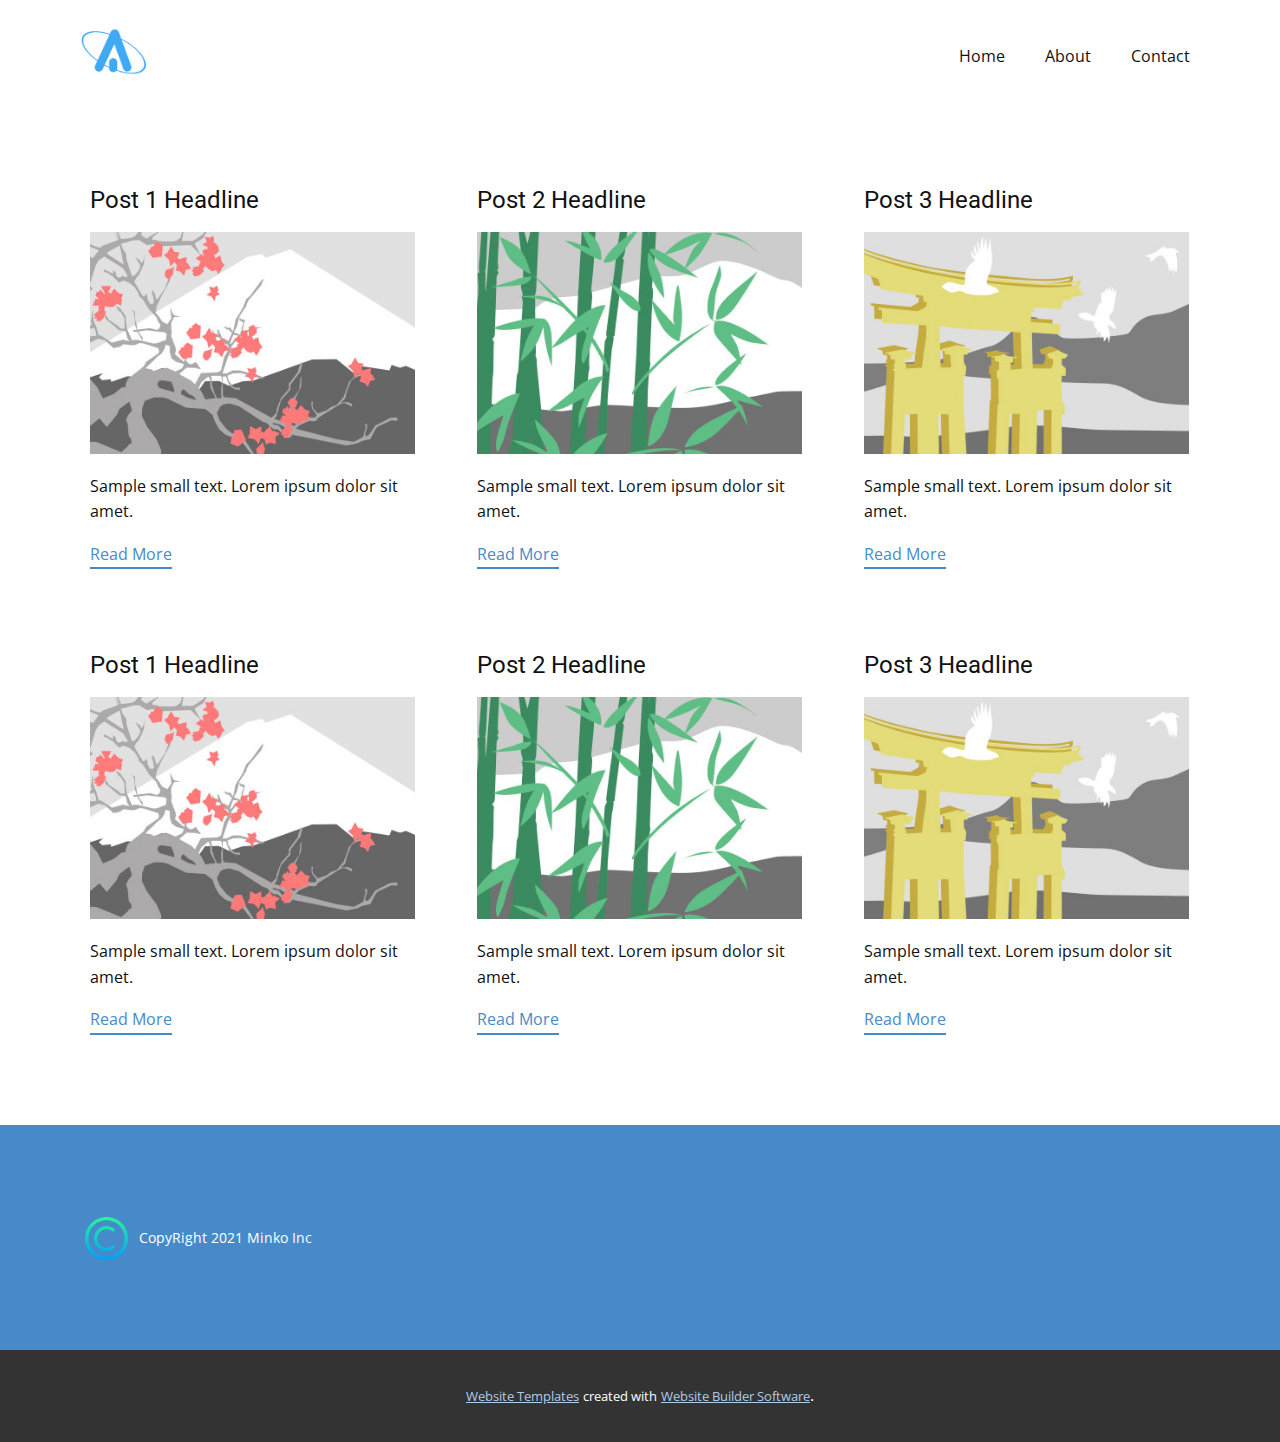
<file: blog/blog.html>
<html style="font-size: 16px;"><head>
    <meta name="viewport" content="width=device-width, initial-scale=1.0">
    <meta charset="utf-8">
    <meta name="keywords" content="">
    <meta name="description" content="">
    <meta name="page_type" content="np-template-header-footer-from-plugin">
    <title>Blog Template</title>
    <link rel="stylesheet" href="../nicepage.css" media="screen">
<link rel="stylesheet" href="../Blog-Template.css" media="screen">
    <script class="u-script" type="text/javascript" src="../jquery.js" defer=""></script>
    <script class="u-script" type="text/javascript" src="../nicepage.js" defer=""></script>
    <meta name="generator" content="Nicepage 3.18.2, nicepage.com">
    <link id="u-theme-google-font" rel="stylesheet" href="https://fonts.googleapis.com/css?family=Roboto:100,100i,300,300i,400,400i,500,500i,700,700i,900,900i|Open+Sans:300,300i,400,400i,600,600i,700,700i,800,800i">
    
    
    <script type="application/ld+json">{
		"@context": "http://schema.org",
		"@type": "Organization",
		"name": "",
		"logo": "images/AriesLogo.png"
}</script>
    <meta name="theme-color" content="#478ac9">
    <meta property="og:title" content="Blog Template">
    <meta property="og:type" content="website">
  </head>
  <body class="u-body"><header class="u-clearfix u-header u-header" id="sec-3fa4"><div class="u-clearfix u-sheet u-sheet-1">
        <a href="https://nicepage.com" class="u-image u-logo u-image-1" data-image-width="377" data-image-height="277">
          <img src="../images/AriesLogo.png" class="u-logo-image u-logo-image-1" data-image-width="79.5559">
        </a>
        <nav class="u-menu u-menu-dropdown u-offcanvas u-menu-1">
          <div class="menu-collapse" style="font-size: 1rem; letter-spacing: 0px;">
            <a class="u-button-style u-custom-left-right-menu-spacing u-custom-padding-bottom u-custom-top-bottom-menu-spacing u-nav-link u-text-active-palette-1-base u-text-hover-palette-2-base" href="#">
              <svg><use xmlns:xlink="http://www.w3.org/1999/xlink" xlink:href="#menu-hamburger"></use></svg>
              <svg version="1.1" xmlns="http://www.w3.org/2000/svg" xmlns:xlink="http://www.w3.org/1999/xlink"><defs><symbol id="menu-hamburger" viewBox="0 0 16 16" style="width: 16px; height: 16px;"><rect y="1" width="16" height="2"></rect><rect y="7" width="16" height="2"></rect><rect y="13" width="16" height="2"></rect>
</symbol>
</defs></svg>
            </a>
          </div>
          <div class="u-nav-container">
            <ul class="u-nav u-unstyled u-nav-1"><li class="u-nav-item"><a class="u-button-style u-nav-link u-text-active-palette-1-base u-text-hover-palette-2-base" href="../Home.html" style="padding: 10px 20px;">Home</a>
</li><li class="u-nav-item"><a class="u-button-style u-nav-link u-text-active-palette-1-base u-text-hover-palette-2-base" href="../About.html" style="padding: 10px 20px;">About</a>
</li><li class="u-nav-item"><a class="u-button-style u-nav-link u-text-active-palette-1-base u-text-hover-palette-2-base" href="../Contact.html" style="padding: 10px 20px;">Contact</a>
</li></ul>
          </div>
          <div class="u-nav-container-collapse">
            <div class="u-black u-container-style u-inner-container-layout u-opacity u-opacity-95 u-sidenav">
              <div class="u-sidenav-overflow">
                <div class="u-menu-close"></div>
                <ul class="u-align-center u-nav u-popupmenu-items u-unstyled u-nav-2"><li class="u-nav-item"><a class="u-button-style u-nav-link" href="../Home.html">Home</a>
</li><li class="u-nav-item"><a class="u-button-style u-nav-link" href="../About.html">About</a>
</li><li class="u-nav-item"><a class="u-button-style u-nav-link" href="../Contact.html">Contact</a>
</li></ul>
              </div>
            </div>
            <div class="u-black u-menu-overlay u-opacity u-opacity-70"></div>
          </div>
        </nav>
      </div></header>
    <section class="u-clearfix u-section-1" id="sec-5e86">
      <div class="u-clearfix u-sheet u-valign-middle u-sheet-1"><!--blog--><!--blog_options_json--><!--{"type":"Recent","source":"","tags":"","count":""}--><!--/blog_options_json-->
        <div class="u-blog u-expanded-width u-repeater u-repeater-1"><!--blog_post-->
          <div class="u-blog-post u-container-style u-repeater-item u-white u-repeater-item-1">
            <div class="u-container-layout u-similar-container u-valign-top u-container-layout-1"><!--blog_post_header-->
              <h4 class="u-blog-control u-text u-text-1">
                <a class="u-post-header-link" href="../blog/post.html"><!--blog_post_header_content-->Post 1 Headline<!--/blog_post_header_content--></a>
              </h4><!--/blog_post_header--><!--blog_post_image-->
              <a class="u-post-header-link" href="../blog/post.html"><img alt="" class="u-blog-control u-expanded-width u-image u-image-default u-image-1" src="[data-uri]"></a><!--/blog_post_image--><!--blog_post_content-->
              <div class="u-blog-control u-post-content u-text u-text-2 fr-view">Sample small text. Lorem ipsum dolor sit amet.</div><!--/blog_post_content--><!--blog_post_readmore-->
              <a href="../blog/post.html" class="u-blog-control u-border-2 u-border-palette-1-base u-btn u-btn-rectangle u-button-style u-none u-btn-1"><!--blog_post_readmore_content-->Read More<!--/blog_post_readmore_content--></a><!--/blog_post_readmore-->
            </div>
          </div><div class="u-blog-post u-container-style u-repeater-item u-video-cover u-white">
            <div class="u-container-layout u-similar-container u-valign-top u-container-layout-2"><!--blog_post_header-->
              <h4 class="u-blog-control u-text u-text-3">
                <a class="u-post-header-link" href="../blog/post-1.html"><!--blog_post_header_content-->Post 2 Headline<!--/blog_post_header_content--></a>
              </h4><!--/blog_post_header--><!--blog_post_image-->
              <a class="u-post-header-link" href="../blog/post-1.html"><img alt="" class="u-blog-control u-expanded-width u-image u-image-default u-image-2" src="[data-uri]"></a><!--/blog_post_image--><!--blog_post_content-->
              <div class="u-blog-control u-post-content u-text u-text-4 fr-view">Sample small text. Lorem ipsum dolor sit amet.</div><!--/blog_post_content--><!--blog_post_readmore-->
              <a href="../blog/post-1.html" class="u-blog-control u-border-2 u-border-palette-1-base u-btn u-btn-rectangle u-button-style u-none u-btn-2"><!--blog_post_readmore_content-->Read More<!--/blog_post_readmore_content--></a><!--/blog_post_readmore-->
            </div>
          </div><div class="u-blog-post u-container-style u-repeater-item u-video-cover u-white">
            <div class="u-container-layout u-similar-container u-valign-top u-container-layout-3"><!--blog_post_header-->
              <h4 class="u-blog-control u-text u-text-5">
                <a class="u-post-header-link" href="../blog/post-2.html"><!--blog_post_header_content-->Post 3 Headline<!--/blog_post_header_content--></a>
              </h4><!--/blog_post_header--><!--blog_post_image-->
              <a class="u-post-header-link" href="../blog/post-2.html"><img alt="" class="u-blog-control u-expanded-width u-image u-image-default u-image-3" src="[data-uri]"></a><!--/blog_post_image--><!--blog_post_content-->
              <div class="u-blog-control u-post-content u-text u-text-6 fr-view">Sample small text. Lorem ipsum dolor sit amet.</div><!--/blog_post_content--><!--blog_post_readmore-->
              <a href="../blog/post-2.html" class="u-blog-control u-border-2 u-border-palette-1-base u-btn u-btn-rectangle u-button-style u-none u-btn-3"><!--blog_post_readmore_content-->Read More<!--/blog_post_readmore_content--></a><!--/blog_post_readmore-->
            </div>
          </div><div class="u-blog-post u-container-style u-repeater-item u-white u-repeater-item-1">
            <div class="u-container-layout u-similar-container u-valign-top u-container-layout-1"><!--blog_post_header-->
              <h4 class="u-blog-control u-text u-text-1">
                <a class="u-post-header-link" href="../blog/post-3.html"><!--blog_post_header_content-->Post 1 Headline<!--/blog_post_header_content--></a>
              </h4><!--/blog_post_header--><!--blog_post_image-->
              <a class="u-post-header-link" href="../blog/post-3.html"><img alt="" class="u-blog-control u-expanded-width u-image u-image-default u-image-1" src="[data-uri]"></a><!--/blog_post_image--><!--blog_post_content-->
              <div class="u-blog-control u-post-content u-text u-text-2 fr-view">Sample small text. Lorem ipsum dolor sit amet.</div><!--/blog_post_content--><!--blog_post_readmore-->
              <a href="../blog/post-3.html" class="u-blog-control u-border-2 u-border-palette-1-base u-btn u-btn-rectangle u-button-style u-none u-btn-1"><!--blog_post_readmore_content-->Read More<!--/blog_post_readmore_content--></a><!--/blog_post_readmore-->
            </div>
          </div><div class="u-blog-post u-container-style u-repeater-item u-video-cover u-white">
            <div class="u-container-layout u-similar-container u-valign-top u-container-layout-2"><!--blog_post_header-->
              <h4 class="u-blog-control u-text u-text-3">
                <a class="u-post-header-link" href="../blog/post-4.html"><!--blog_post_header_content-->Post 2 Headline<!--/blog_post_header_content--></a>
              </h4><!--/blog_post_header--><!--blog_post_image-->
              <a class="u-post-header-link" href="../blog/post-4.html"><img alt="" class="u-blog-control u-expanded-width u-image u-image-default u-image-2" src="[data-uri]"></a><!--/blog_post_image--><!--blog_post_content-->
              <div class="u-blog-control u-post-content u-text u-text-4 fr-view">Sample small text. Lorem ipsum dolor sit amet.</div><!--/blog_post_content--><!--blog_post_readmore-->
              <a href="../blog/post-4.html" class="u-blog-control u-border-2 u-border-palette-1-base u-btn u-btn-rectangle u-button-style u-none u-btn-2"><!--blog_post_readmore_content-->Read More<!--/blog_post_readmore_content--></a><!--/blog_post_readmore-->
            </div>
          </div><div class="u-blog-post u-container-style u-repeater-item u-video-cover u-white">
            <div class="u-container-layout u-similar-container u-valign-top u-container-layout-3"><!--blog_post_header-->
              <h4 class="u-blog-control u-text u-text-5">
                <a class="u-post-header-link" href="../blog/post-5.html"><!--blog_post_header_content-->Post 3 Headline<!--/blog_post_header_content--></a>
              </h4><!--/blog_post_header--><!--blog_post_image-->
              <a class="u-post-header-link" href="../blog/post-5.html"><img alt="" class="u-blog-control u-expanded-width u-image u-image-default u-image-3" src="[data-uri]"></a><!--/blog_post_image--><!--blog_post_content-->
              <div class="u-blog-control u-post-content u-text u-text-6 fr-view">Sample small text. Lorem ipsum dolor sit amet.</div><!--/blog_post_content--><!--blog_post_readmore-->
              <a href="../blog/post-5.html" class="u-blog-control u-border-2 u-border-palette-1-base u-btn u-btn-rectangle u-button-style u-none u-btn-3"><!--blog_post_readmore_content-->Read More<!--/blog_post_readmore_content--></a><!--/blog_post_readmore-->
            </div>
          </div><!--/blog_post--><!--blog_post-->
          <!--/blog_post--><!--blog_post-->
          <!--/blog_post-->
        </div><!--/blog-->
      </div>
    </section>
    
    
    <footer class="u-align-center u-clearfix u-footer u-palette-1-base u-footer" id="sec-1e05"><div class="u-clearfix u-sheet u-sheet-1">
        <p class="u-small-text u-text u-text-variant u-text-1">CopyRight 2021 Minko Inc</p><span class="u-icon u-icon-circle u-text-palette-2-base u-icon-1"><svg class="u-svg-link" preserveAspectRatio="xMidYMin slice" viewBox="0 0 512 512" style=""><use xmlns:xlink="http://www.w3.org/1999/xlink" xlink:href="#svg-3f64"></use></svg><svg class="u-svg-content" viewBox="0 0 512 512" id="svg-3f64"><linearGradient id="a" gradientUnits="userSpaceOnUse" x1="256" x2="256" y1="0" y2="512"><stop offset="0" stop-color="#2af598"></stop><stop offset="1" stop-color="#009efd"></stop>
</linearGradient><path d="m256 512c-68.378906 0-132.667969-26.628906-181.019531-74.980469-48.351563-48.351562-74.980469-112.640625-74.980469-181.019531s26.628906-132.667969 74.980469-181.019531c48.351562-48.351563 112.640625-74.980469 181.019531-74.980469s132.667969 26.628906 181.019531 74.980469c48.351563 48.351562 74.980469 112.640625 74.980469 181.019531s-26.628906 132.667969-74.980469 181.019531c-48.351562 48.351563-112.640625 74.980469-181.019531 74.980469zm0-472c-119.101562 0-216 96.898438-216 216s96.898438 216 216 216 216-96.898438 216-216-96.898438-216-216-216zm105.359375 321.359375-28.285156-28.285156c-42.5 42.5-111.648438 42.5-154.148438 0s-42.5-111.648438 0-154.148438 111.648438-42.5 154.148438 0l28.285156-28.285156c-58.097656-58.09375-152.625-58.09375-210.71875 0-58.09375 58.097656-58.09375 152.625 0 210.71875 29.046875 29.046875 67.203125 43.570313 105.359375 43.570313 38.152344 0 76.3125-14.523438 105.359375-43.570313zm0 0" fill="url(#a)"></path></svg></span>
      </div></footer>
    <section class="u-backlink u-clearfix u-grey-80">
      <a class="u-link" href="https://nicepage.com/website-templates" target="_blank">
        <span>Website Templates</span>
      </a>
      <p class="u-text">
        <span>created with</span>
      </p>
      <a class="u-link" href="https://nicepage.com/" target="_blank">
        <span>Website Builder Software</span>
      </a>. 
    </section>
  
</body></html>
</file>
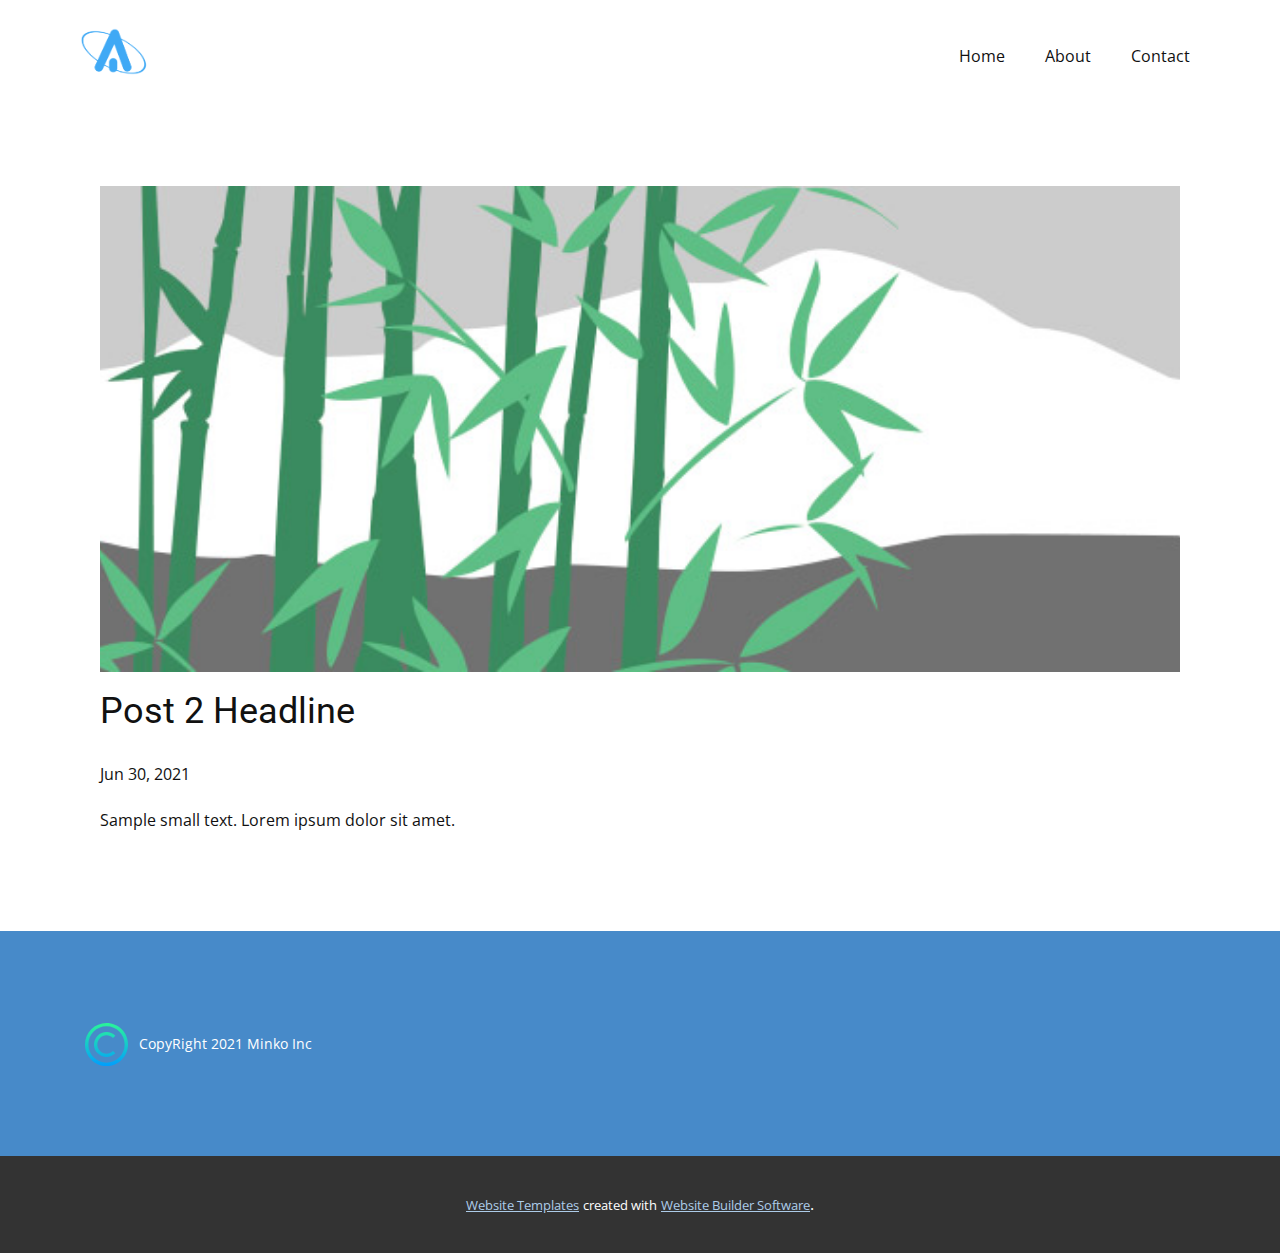
<file: blog/post-1.html>
<!doctype html>
<html style="font-size: 16px;"><head>
    <meta name="viewport" content="width=device-width, initial-scale=1.0">
    <meta charset="utf-8">
    <meta name="keywords" content="Post 1 Headline">
    <meta name="description" content="">
    <meta name="page_type" content="np-template-header-footer-from-plugin">
    <title>Post 2 Headline</title>
    <link rel="stylesheet" href="../nicepage.css" media="screen">
<link rel="stylesheet" href="../Post-Template.css" media="screen">
    <script class="u-script" type="text/javascript" src="../jquery.js" defer=""></script>
    <script class="u-script" type="text/javascript" src="../nicepage.js" defer=""></script>
    <meta name="generator" content="Nicepage 3.18.2, nicepage.com">
    <link id="u-theme-google-font" rel="stylesheet" href="https://fonts.googleapis.com/css?family=Roboto:100,100i,300,300i,400,400i,500,500i,700,700i,900,900i|Open+Sans:300,300i,400,400i,600,600i,700,700i,800,800i">
    
    
    <script type="application/ld+json">{
		"@context": "http://schema.org",
		"@type": "Organization",
		"name": "",
		"logo": "images/AriesLogo.png"
}</script>
    <meta name="theme-color" content="#478ac9">
    <meta property="og:title" content="Post Template">
    <meta property="og:type" content="website">
  </head>
  <body class="u-body"><header class="u-clearfix u-header u-header" id="sec-3fa4"><div class="u-clearfix u-sheet u-sheet-1">
        <a href="https://nicepage.com" class="u-image u-logo u-image-1" data-image-width="377" data-image-height="277">
          <img src="../images/AriesLogo.png" class="u-logo-image u-logo-image-1" data-image-width="79.5559">
        </a>
        <nav class="u-menu u-menu-dropdown u-offcanvas u-menu-1">
          <div class="menu-collapse" style="font-size: 1rem; letter-spacing: 0px;">
            <a class="u-button-style u-custom-left-right-menu-spacing u-custom-padding-bottom u-custom-top-bottom-menu-spacing u-nav-link u-text-active-palette-1-base u-text-hover-palette-2-base" href="#">
              <svg><use xmlns:xlink="http://www.w3.org/1999/xlink" xlink:href="#menu-hamburger"></use></svg>
              <svg version="1.1" xmlns="http://www.w3.org/2000/svg" xmlns:xlink="http://www.w3.org/1999/xlink"><defs><symbol id="menu-hamburger" viewBox="0 0 16 16" style="width: 16px; height: 16px;"><rect y="1" width="16" height="2"></rect><rect y="7" width="16" height="2"></rect><rect y="13" width="16" height="2"></rect>
</symbol>
</defs></svg>
            </a>
          </div>
          <div class="u-nav-container">
            <ul class="u-nav u-unstyled u-nav-1"><li class="u-nav-item"><a class="u-button-style u-nav-link u-text-active-palette-1-base u-text-hover-palette-2-base" href="../Home.html" style="padding: 10px 20px;">Home</a>
</li><li class="u-nav-item"><a class="u-button-style u-nav-link u-text-active-palette-1-base u-text-hover-palette-2-base" href="../About.html" style="padding: 10px 20px;">About</a>
</li><li class="u-nav-item"><a class="u-button-style u-nav-link u-text-active-palette-1-base u-text-hover-palette-2-base" href="../Contact.html" style="padding: 10px 20px;">Contact</a>
</li></ul>
          </div>
          <div class="u-nav-container-collapse">
            <div class="u-black u-container-style u-inner-container-layout u-opacity u-opacity-95 u-sidenav">
              <div class="u-sidenav-overflow">
                <div class="u-menu-close"></div>
                <ul class="u-align-center u-nav u-popupmenu-items u-unstyled u-nav-2"><li class="u-nav-item"><a class="u-button-style u-nav-link" href="../Home.html">Home</a>
</li><li class="u-nav-item"><a class="u-button-style u-nav-link" href="../About.html">About</a>
</li><li class="u-nav-item"><a class="u-button-style u-nav-link" href="../Contact.html">Contact</a>
</li></ul>
              </div>
            </div>
            <div class="u-black u-menu-overlay u-opacity u-opacity-70"></div>
          </div>
        </nav>
      </div></header>
    <section class="u-align-center u-clearfix u-section-1" id="sec-5a7f">
      <div class="u-clearfix u-sheet u-valign-middle-md u-valign-middle-sm u-valign-middle-xs u-sheet-1"><!--post_details--><!--post_details_options_json--><!--{"source":""}--><!--/post_details_options_json--><!--blog_post-->
        <div class="u-container-style u-expanded-width u-post-details u-post-details-1">
          <div class="u-container-layout u-valign-middle u-container-layout-1"><!--blog_post_image-->
            <img alt="" class="u-blog-control u-expanded-width u-image u-image-default u-image-1" src="[data-uri]"><!--/blog_post_image--><!--blog_post_header-->
            <h2 class="u-blog-control u-text u-text-1">Post 2 Headline</h2><!--/blog_post_header--><!--blog_post_metadata-->
            <div class="u-blog-control u-metadata u-metadata-1"><!--blog_post_metadata_date-->
              <span class="u-meta-date u-meta-icon">Jun 30, 2021</span><!--/blog_post_metadata_date--><!--blog_post_metadata_category-->
              <!--/blog_post_metadata_category--><!--blog_post_metadata_comments-->
              <!--/blog_post_metadata_comments-->
            </div><!--/blog_post_metadata--><!--blog_post_content-->
            <div class="u-align-justify u-blog-control u-post-content u-text u-text-2 fr-view">
  Sample small text. Lorem ipsum dolor sit amet.
  </div><!--/blog_post_content-->
          </div>
        </div><!--/blog_post--><!--/post_details-->
      </div>
    </section>
    
    
    <footer class="u-align-center u-clearfix u-footer u-palette-1-base u-footer" id="sec-1e05"><div class="u-clearfix u-sheet u-sheet-1">
        <p class="u-small-text u-text u-text-variant u-text-1">CopyRight 2021 Minko Inc</p><span class="u-icon u-icon-circle u-text-palette-2-base u-icon-1"><svg class="u-svg-link" preserveAspectRatio="xMidYMin slice" viewBox="0 0 512 512" style=""><use xmlns:xlink="http://www.w3.org/1999/xlink" xlink:href="#svg-3f64"></use></svg><svg class="u-svg-content" viewBox="0 0 512 512" id="svg-3f64"><linearGradient id="a" gradientUnits="userSpaceOnUse" x1="256" x2="256" y1="0" y2="512"><stop offset="0" stop-color="#2af598"></stop><stop offset="1" stop-color="#009efd"></stop>
</linearGradient><path d="m256 512c-68.378906 0-132.667969-26.628906-181.019531-74.980469-48.351563-48.351562-74.980469-112.640625-74.980469-181.019531s26.628906-132.667969 74.980469-181.019531c48.351562-48.351563 112.640625-74.980469 181.019531-74.980469s132.667969 26.628906 181.019531 74.980469c48.351563 48.351562 74.980469 112.640625 74.980469 181.019531s-26.628906 132.667969-74.980469 181.019531c-48.351562 48.351563-112.640625 74.980469-181.019531 74.980469zm0-472c-119.101562 0-216 96.898438-216 216s96.898438 216 216 216 216-96.898438 216-216-96.898438-216-216-216zm105.359375 321.359375-28.285156-28.285156c-42.5 42.5-111.648438 42.5-154.148438 0s-42.5-111.648438 0-154.148438 111.648438-42.5 154.148438 0l28.285156-28.285156c-58.097656-58.09375-152.625-58.09375-210.71875 0-58.09375 58.097656-58.09375 152.625 0 210.71875 29.046875 29.046875 67.203125 43.570313 105.359375 43.570313 38.152344 0 76.3125-14.523438 105.359375-43.570313zm0 0" fill="url(#a)"></path></svg></span>
      </div></footer>
    <section class="u-backlink u-clearfix u-grey-80">
      <a class="u-link" href="https://nicepage.com/website-templates" target="_blank">
        <span>Website Templates</span>
      </a>
      <p class="u-text">
        <span>created with</span>
      </p>
      <a class="u-link" href="https://nicepage.com/" target="_blank">
        <span>Website Builder Software</span>
      </a>. 
    </section>
  
</body></html>
</file>
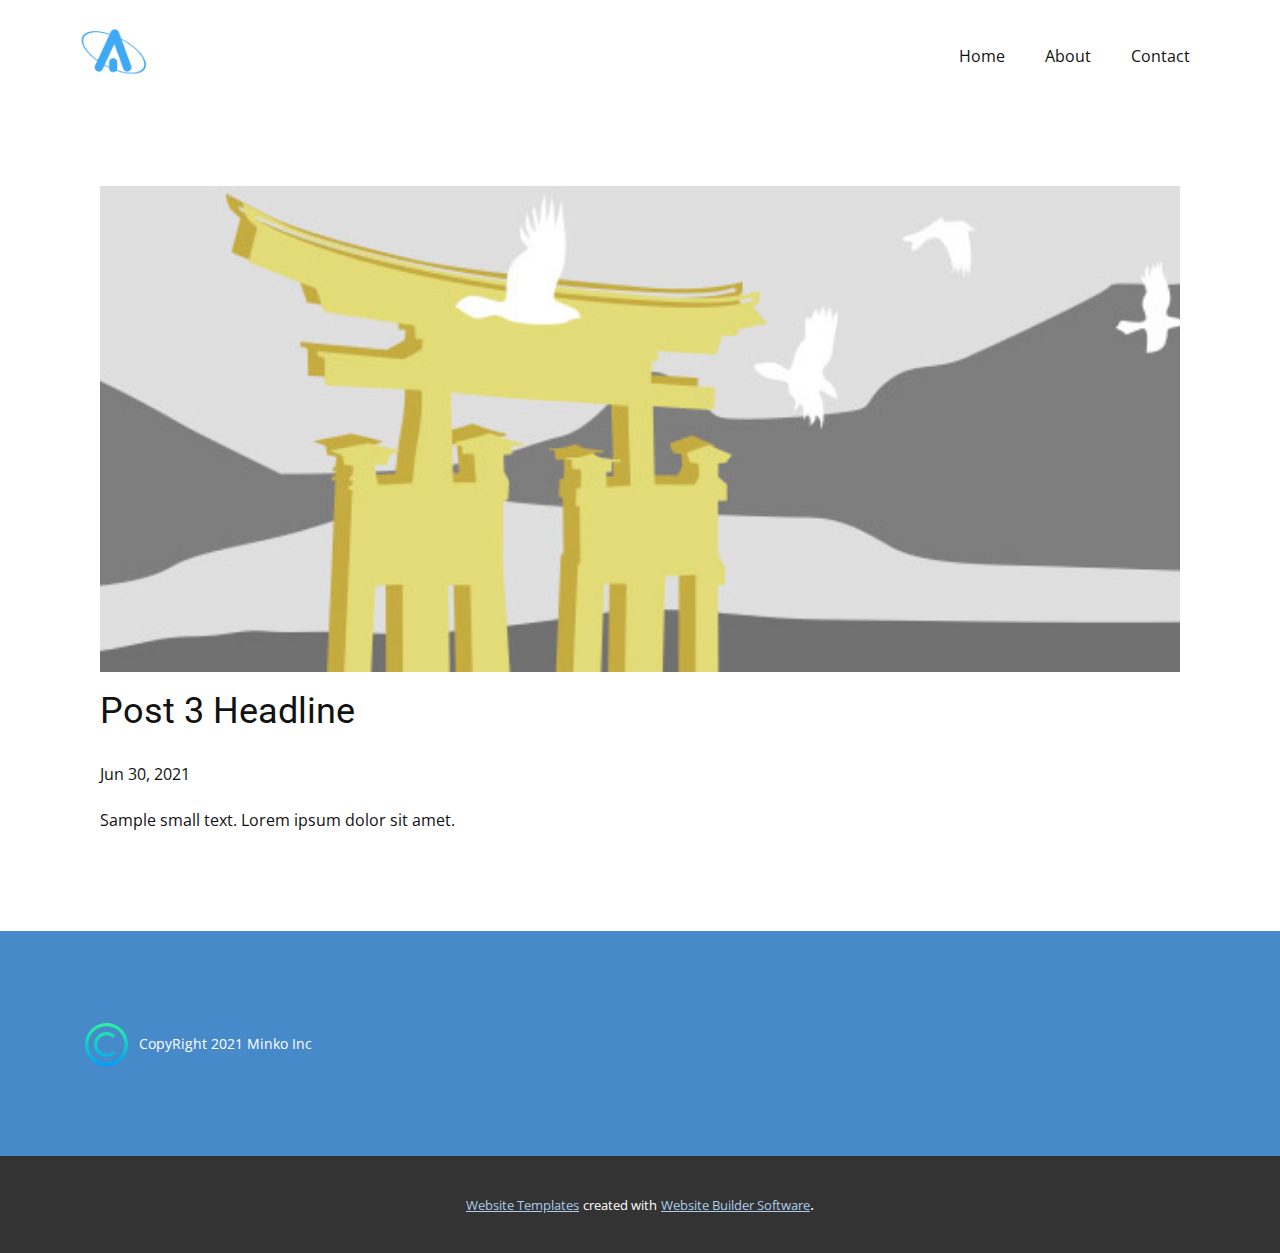
<file: blog/post-2.html>
<!doctype html>
<html style="font-size: 16px;"><head>
    <meta name="viewport" content="width=device-width, initial-scale=1.0">
    <meta charset="utf-8">
    <meta name="keywords" content="Post 1 Headline">
    <meta name="description" content="">
    <meta name="page_type" content="np-template-header-footer-from-plugin">
    <title>Post 3 Headline</title>
    <link rel="stylesheet" href="../nicepage.css" media="screen">
<link rel="stylesheet" href="../Post-Template.css" media="screen">
    <script class="u-script" type="text/javascript" src="../jquery.js" defer=""></script>
    <script class="u-script" type="text/javascript" src="../nicepage.js" defer=""></script>
    <meta name="generator" content="Nicepage 3.18.2, nicepage.com">
    <link id="u-theme-google-font" rel="stylesheet" href="https://fonts.googleapis.com/css?family=Roboto:100,100i,300,300i,400,400i,500,500i,700,700i,900,900i|Open+Sans:300,300i,400,400i,600,600i,700,700i,800,800i">
    
    
    <script type="application/ld+json">{
		"@context": "http://schema.org",
		"@type": "Organization",
		"name": "",
		"logo": "images/AriesLogo.png"
}</script>
    <meta name="theme-color" content="#478ac9">
    <meta property="og:title" content="Post Template">
    <meta property="og:type" content="website">
  </head>
  <body class="u-body"><header class="u-clearfix u-header u-header" id="sec-3fa4"><div class="u-clearfix u-sheet u-sheet-1">
        <a href="https://nicepage.com" class="u-image u-logo u-image-1" data-image-width="377" data-image-height="277">
          <img src="../images/AriesLogo.png" class="u-logo-image u-logo-image-1" data-image-width="79.5559">
        </a>
        <nav class="u-menu u-menu-dropdown u-offcanvas u-menu-1">
          <div class="menu-collapse" style="font-size: 1rem; letter-spacing: 0px;">
            <a class="u-button-style u-custom-left-right-menu-spacing u-custom-padding-bottom u-custom-top-bottom-menu-spacing u-nav-link u-text-active-palette-1-base u-text-hover-palette-2-base" href="#">
              <svg><use xmlns:xlink="http://www.w3.org/1999/xlink" xlink:href="#menu-hamburger"></use></svg>
              <svg version="1.1" xmlns="http://www.w3.org/2000/svg" xmlns:xlink="http://www.w3.org/1999/xlink"><defs><symbol id="menu-hamburger" viewBox="0 0 16 16" style="width: 16px; height: 16px;"><rect y="1" width="16" height="2"></rect><rect y="7" width="16" height="2"></rect><rect y="13" width="16" height="2"></rect>
</symbol>
</defs></svg>
            </a>
          </div>
          <div class="u-nav-container">
            <ul class="u-nav u-unstyled u-nav-1"><li class="u-nav-item"><a class="u-button-style u-nav-link u-text-active-palette-1-base u-text-hover-palette-2-base" href="../Home.html" style="padding: 10px 20px;">Home</a>
</li><li class="u-nav-item"><a class="u-button-style u-nav-link u-text-active-palette-1-base u-text-hover-palette-2-base" href="../About.html" style="padding: 10px 20px;">About</a>
</li><li class="u-nav-item"><a class="u-button-style u-nav-link u-text-active-palette-1-base u-text-hover-palette-2-base" href="../Contact.html" style="padding: 10px 20px;">Contact</a>
</li></ul>
          </div>
          <div class="u-nav-container-collapse">
            <div class="u-black u-container-style u-inner-container-layout u-opacity u-opacity-95 u-sidenav">
              <div class="u-sidenav-overflow">
                <div class="u-menu-close"></div>
                <ul class="u-align-center u-nav u-popupmenu-items u-unstyled u-nav-2"><li class="u-nav-item"><a class="u-button-style u-nav-link" href="../Home.html">Home</a>
</li><li class="u-nav-item"><a class="u-button-style u-nav-link" href="../About.html">About</a>
</li><li class="u-nav-item"><a class="u-button-style u-nav-link" href="../Contact.html">Contact</a>
</li></ul>
              </div>
            </div>
            <div class="u-black u-menu-overlay u-opacity u-opacity-70"></div>
          </div>
        </nav>
      </div></header>
    <section class="u-align-center u-clearfix u-section-1" id="sec-5a7f">
      <div class="u-clearfix u-sheet u-valign-middle-md u-valign-middle-sm u-valign-middle-xs u-sheet-1"><!--post_details--><!--post_details_options_json--><!--{"source":""}--><!--/post_details_options_json--><!--blog_post-->
        <div class="u-container-style u-expanded-width u-post-details u-post-details-1">
          <div class="u-container-layout u-valign-middle u-container-layout-1"><!--blog_post_image-->
            <img alt="" class="u-blog-control u-expanded-width u-image u-image-default u-image-1" src="[data-uri]"><!--/blog_post_image--><!--blog_post_header-->
            <h2 class="u-blog-control u-text u-text-1">Post 3 Headline</h2><!--/blog_post_header--><!--blog_post_metadata-->
            <div class="u-blog-control u-metadata u-metadata-1"><!--blog_post_metadata_date-->
              <span class="u-meta-date u-meta-icon">Jun 30, 2021</span><!--/blog_post_metadata_date--><!--blog_post_metadata_category-->
              <!--/blog_post_metadata_category--><!--blog_post_metadata_comments-->
              <!--/blog_post_metadata_comments-->
            </div><!--/blog_post_metadata--><!--blog_post_content-->
            <div class="u-align-justify u-blog-control u-post-content u-text u-text-2 fr-view">
  Sample small text. Lorem ipsum dolor sit amet.
  </div><!--/blog_post_content-->
          </div>
        </div><!--/blog_post--><!--/post_details-->
      </div>
    </section>
    
    
    <footer class="u-align-center u-clearfix u-footer u-palette-1-base u-footer" id="sec-1e05"><div class="u-clearfix u-sheet u-sheet-1">
        <p class="u-small-text u-text u-text-variant u-text-1">CopyRight 2021 Minko Inc</p><span class="u-icon u-icon-circle u-text-palette-2-base u-icon-1"><svg class="u-svg-link" preserveAspectRatio="xMidYMin slice" viewBox="0 0 512 512" style=""><use xmlns:xlink="http://www.w3.org/1999/xlink" xlink:href="#svg-3f64"></use></svg><svg class="u-svg-content" viewBox="0 0 512 512" id="svg-3f64"><linearGradient id="a" gradientUnits="userSpaceOnUse" x1="256" x2="256" y1="0" y2="512"><stop offset="0" stop-color="#2af598"></stop><stop offset="1" stop-color="#009efd"></stop>
</linearGradient><path d="m256 512c-68.378906 0-132.667969-26.628906-181.019531-74.980469-48.351563-48.351562-74.980469-112.640625-74.980469-181.019531s26.628906-132.667969 74.980469-181.019531c48.351562-48.351563 112.640625-74.980469 181.019531-74.980469s132.667969 26.628906 181.019531 74.980469c48.351563 48.351562 74.980469 112.640625 74.980469 181.019531s-26.628906 132.667969-74.980469 181.019531c-48.351562 48.351563-112.640625 74.980469-181.019531 74.980469zm0-472c-119.101562 0-216 96.898438-216 216s96.898438 216 216 216 216-96.898438 216-216-96.898438-216-216-216zm105.359375 321.359375-28.285156-28.285156c-42.5 42.5-111.648438 42.5-154.148438 0s-42.5-111.648438 0-154.148438 111.648438-42.5 154.148438 0l28.285156-28.285156c-58.097656-58.09375-152.625-58.09375-210.71875 0-58.09375 58.097656-58.09375 152.625 0 210.71875 29.046875 29.046875 67.203125 43.570313 105.359375 43.570313 38.152344 0 76.3125-14.523438 105.359375-43.570313zm0 0" fill="url(#a)"></path></svg></span>
      </div></footer>
    <section class="u-backlink u-clearfix u-grey-80">
      <a class="u-link" href="https://nicepage.com/website-templates" target="_blank">
        <span>Website Templates</span>
      </a>
      <p class="u-text">
        <span>created with</span>
      </p>
      <a class="u-link" href="https://nicepage.com/" target="_blank">
        <span>Website Builder Software</span>
      </a>. 
    </section>
  
</body></html>
</file>
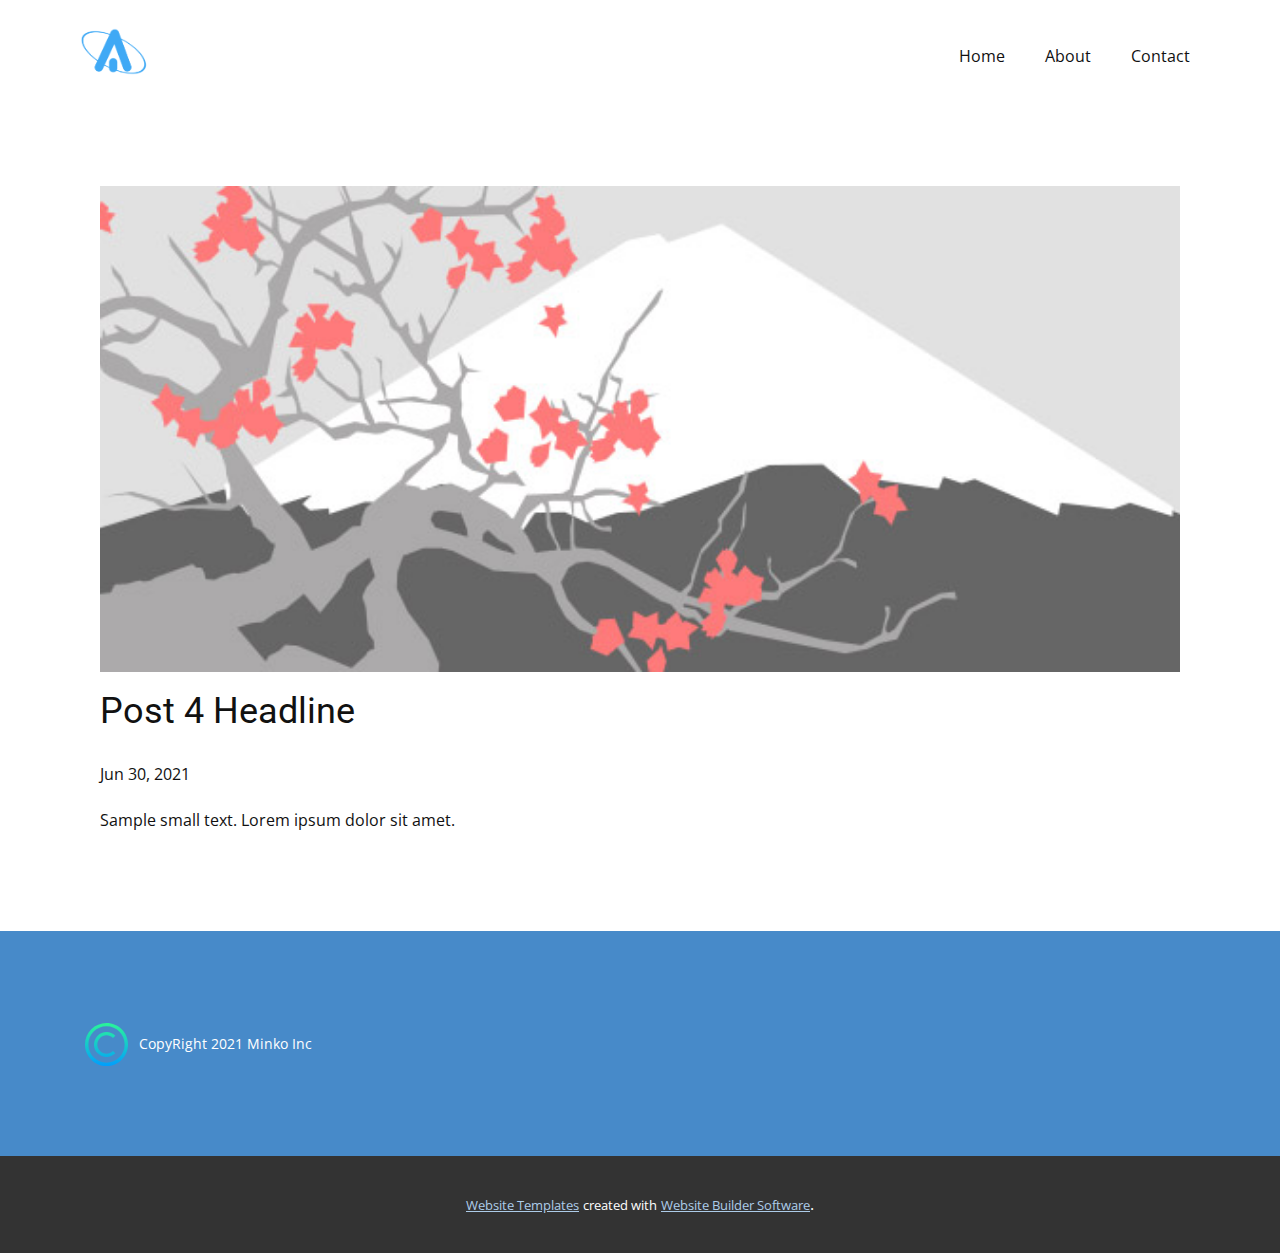
<file: blog/post-3.html>
<!doctype html>
<html style="font-size: 16px;"><head>
    <meta name="viewport" content="width=device-width, initial-scale=1.0">
    <meta charset="utf-8">
    <meta name="keywords" content="Post 1 Headline">
    <meta name="description" content="">
    <meta name="page_type" content="np-template-header-footer-from-plugin">
    <title>Post 4 Headline</title>
    <link rel="stylesheet" href="../nicepage.css" media="screen">
<link rel="stylesheet" href="../Post-Template.css" media="screen">
    <script class="u-script" type="text/javascript" src="../jquery.js" defer=""></script>
    <script class="u-script" type="text/javascript" src="../nicepage.js" defer=""></script>
    <meta name="generator" content="Nicepage 3.18.2, nicepage.com">
    <link id="u-theme-google-font" rel="stylesheet" href="https://fonts.googleapis.com/css?family=Roboto:100,100i,300,300i,400,400i,500,500i,700,700i,900,900i|Open+Sans:300,300i,400,400i,600,600i,700,700i,800,800i">
    
    
    <script type="application/ld+json">{
		"@context": "http://schema.org",
		"@type": "Organization",
		"name": "",
		"logo": "images/AriesLogo.png"
}</script>
    <meta name="theme-color" content="#478ac9">
    <meta property="og:title" content="Post Template">
    <meta property="og:type" content="website">
  </head>
  <body class="u-body"><header class="u-clearfix u-header u-header" id="sec-3fa4"><div class="u-clearfix u-sheet u-sheet-1">
        <a href="https://nicepage.com" class="u-image u-logo u-image-1" data-image-width="377" data-image-height="277">
          <img src="../images/AriesLogo.png" class="u-logo-image u-logo-image-1" data-image-width="79.5559">
        </a>
        <nav class="u-menu u-menu-dropdown u-offcanvas u-menu-1">
          <div class="menu-collapse" style="font-size: 1rem; letter-spacing: 0px;">
            <a class="u-button-style u-custom-left-right-menu-spacing u-custom-padding-bottom u-custom-top-bottom-menu-spacing u-nav-link u-text-active-palette-1-base u-text-hover-palette-2-base" href="#">
              <svg><use xmlns:xlink="http://www.w3.org/1999/xlink" xlink:href="#menu-hamburger"></use></svg>
              <svg version="1.1" xmlns="http://www.w3.org/2000/svg" xmlns:xlink="http://www.w3.org/1999/xlink"><defs><symbol id="menu-hamburger" viewBox="0 0 16 16" style="width: 16px; height: 16px;"><rect y="1" width="16" height="2"></rect><rect y="7" width="16" height="2"></rect><rect y="13" width="16" height="2"></rect>
</symbol>
</defs></svg>
            </a>
          </div>
          <div class="u-nav-container">
            <ul class="u-nav u-unstyled u-nav-1"><li class="u-nav-item"><a class="u-button-style u-nav-link u-text-active-palette-1-base u-text-hover-palette-2-base" href="../Home.html" style="padding: 10px 20px;">Home</a>
</li><li class="u-nav-item"><a class="u-button-style u-nav-link u-text-active-palette-1-base u-text-hover-palette-2-base" href="../About.html" style="padding: 10px 20px;">About</a>
</li><li class="u-nav-item"><a class="u-button-style u-nav-link u-text-active-palette-1-base u-text-hover-palette-2-base" href="../Contact.html" style="padding: 10px 20px;">Contact</a>
</li></ul>
          </div>
          <div class="u-nav-container-collapse">
            <div class="u-black u-container-style u-inner-container-layout u-opacity u-opacity-95 u-sidenav">
              <div class="u-sidenav-overflow">
                <div class="u-menu-close"></div>
                <ul class="u-align-center u-nav u-popupmenu-items u-unstyled u-nav-2"><li class="u-nav-item"><a class="u-button-style u-nav-link" href="../Home.html">Home</a>
</li><li class="u-nav-item"><a class="u-button-style u-nav-link" href="../About.html">About</a>
</li><li class="u-nav-item"><a class="u-button-style u-nav-link" href="../Contact.html">Contact</a>
</li></ul>
              </div>
            </div>
            <div class="u-black u-menu-overlay u-opacity u-opacity-70"></div>
          </div>
        </nav>
      </div></header>
    <section class="u-align-center u-clearfix u-section-1" id="sec-5a7f">
      <div class="u-clearfix u-sheet u-valign-middle-md u-valign-middle-sm u-valign-middle-xs u-sheet-1"><!--post_details--><!--post_details_options_json--><!--{"source":""}--><!--/post_details_options_json--><!--blog_post-->
        <div class="u-container-style u-expanded-width u-post-details u-post-details-1">
          <div class="u-container-layout u-valign-middle u-container-layout-1"><!--blog_post_image-->
            <img alt="" class="u-blog-control u-expanded-width u-image u-image-default u-image-1" src="[data-uri]"><!--/blog_post_image--><!--blog_post_header-->
            <h2 class="u-blog-control u-text u-text-1">Post 4 Headline</h2><!--/blog_post_header--><!--blog_post_metadata-->
            <div class="u-blog-control u-metadata u-metadata-1"><!--blog_post_metadata_date-->
              <span class="u-meta-date u-meta-icon">Jun 30, 2021</span><!--/blog_post_metadata_date--><!--blog_post_metadata_category-->
              <!--/blog_post_metadata_category--><!--blog_post_metadata_comments-->
              <!--/blog_post_metadata_comments-->
            </div><!--/blog_post_metadata--><!--blog_post_content-->
            <div class="u-align-justify u-blog-control u-post-content u-text u-text-2 fr-view">
  Sample small text. Lorem ipsum dolor sit amet.
  </div><!--/blog_post_content-->
          </div>
        </div><!--/blog_post--><!--/post_details-->
      </div>
    </section>
    
    
    <footer class="u-align-center u-clearfix u-footer u-palette-1-base u-footer" id="sec-1e05"><div class="u-clearfix u-sheet u-sheet-1">
        <p class="u-small-text u-text u-text-variant u-text-1">CopyRight 2021 Minko Inc</p><span class="u-icon u-icon-circle u-text-palette-2-base u-icon-1"><svg class="u-svg-link" preserveAspectRatio="xMidYMin slice" viewBox="0 0 512 512" style=""><use xmlns:xlink="http://www.w3.org/1999/xlink" xlink:href="#svg-3f64"></use></svg><svg class="u-svg-content" viewBox="0 0 512 512" id="svg-3f64"><linearGradient id="a" gradientUnits="userSpaceOnUse" x1="256" x2="256" y1="0" y2="512"><stop offset="0" stop-color="#2af598"></stop><stop offset="1" stop-color="#009efd"></stop>
</linearGradient><path d="m256 512c-68.378906 0-132.667969-26.628906-181.019531-74.980469-48.351563-48.351562-74.980469-112.640625-74.980469-181.019531s26.628906-132.667969 74.980469-181.019531c48.351562-48.351563 112.640625-74.980469 181.019531-74.980469s132.667969 26.628906 181.019531 74.980469c48.351563 48.351562 74.980469 112.640625 74.980469 181.019531s-26.628906 132.667969-74.980469 181.019531c-48.351562 48.351563-112.640625 74.980469-181.019531 74.980469zm0-472c-119.101562 0-216 96.898438-216 216s96.898438 216 216 216 216-96.898438 216-216-96.898438-216-216-216zm105.359375 321.359375-28.285156-28.285156c-42.5 42.5-111.648438 42.5-154.148438 0s-42.5-111.648438 0-154.148438 111.648438-42.5 154.148438 0l28.285156-28.285156c-58.097656-58.09375-152.625-58.09375-210.71875 0-58.09375 58.097656-58.09375 152.625 0 210.71875 29.046875 29.046875 67.203125 43.570313 105.359375 43.570313 38.152344 0 76.3125-14.523438 105.359375-43.570313zm0 0" fill="url(#a)"></path></svg></span>
      </div></footer>
    <section class="u-backlink u-clearfix u-grey-80">
      <a class="u-link" href="https://nicepage.com/website-templates" target="_blank">
        <span>Website Templates</span>
      </a>
      <p class="u-text">
        <span>created with</span>
      </p>
      <a class="u-link" href="https://nicepage.com/" target="_blank">
        <span>Website Builder Software</span>
      </a>. 
    </section>
  
</body></html>
</file>
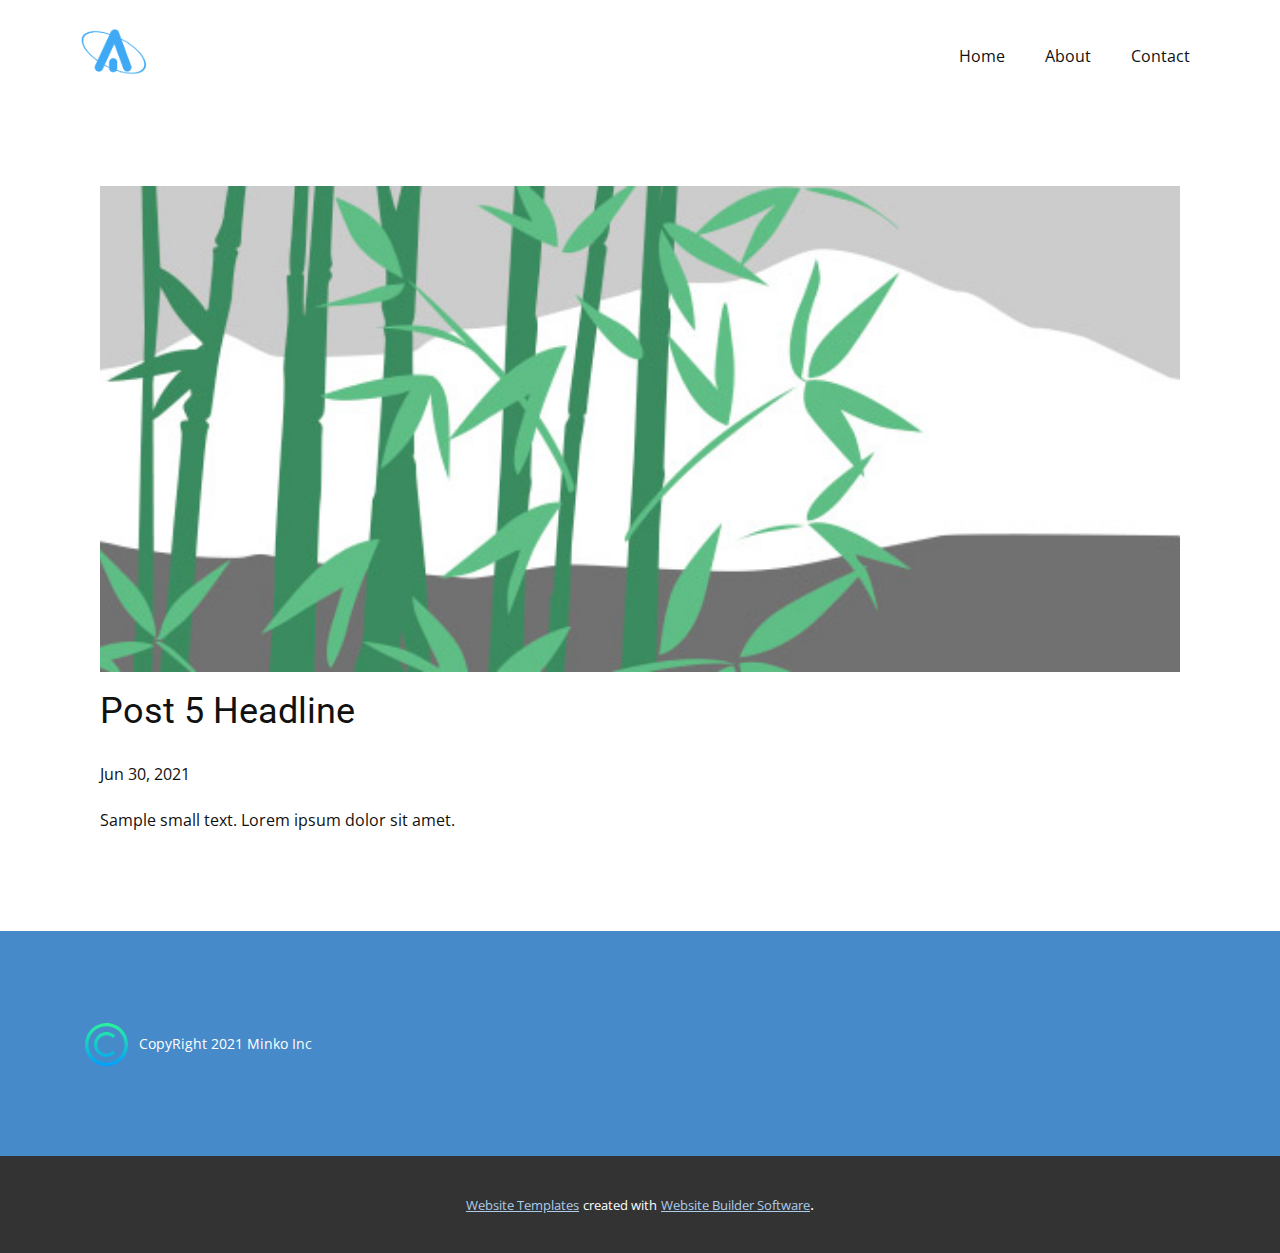
<file: blog/post-4.html>
<!doctype html>
<html style="font-size: 16px;"><head>
    <meta name="viewport" content="width=device-width, initial-scale=1.0">
    <meta charset="utf-8">
    <meta name="keywords" content="Post 1 Headline">
    <meta name="description" content="">
    <meta name="page_type" content="np-template-header-footer-from-plugin">
    <title>Post 5 Headline</title>
    <link rel="stylesheet" href="../nicepage.css" media="screen">
<link rel="stylesheet" href="../Post-Template.css" media="screen">
    <script class="u-script" type="text/javascript" src="../jquery.js" defer=""></script>
    <script class="u-script" type="text/javascript" src="../nicepage.js" defer=""></script>
    <meta name="generator" content="Nicepage 3.18.2, nicepage.com">
    <link id="u-theme-google-font" rel="stylesheet" href="https://fonts.googleapis.com/css?family=Roboto:100,100i,300,300i,400,400i,500,500i,700,700i,900,900i|Open+Sans:300,300i,400,400i,600,600i,700,700i,800,800i">
    
    
    <script type="application/ld+json">{
		"@context": "http://schema.org",
		"@type": "Organization",
		"name": "",
		"logo": "images/AriesLogo.png"
}</script>
    <meta name="theme-color" content="#478ac9">
    <meta property="og:title" content="Post Template">
    <meta property="og:type" content="website">
  </head>
  <body class="u-body"><header class="u-clearfix u-header u-header" id="sec-3fa4"><div class="u-clearfix u-sheet u-sheet-1">
        <a href="https://nicepage.com" class="u-image u-logo u-image-1" data-image-width="377" data-image-height="277">
          <img src="../images/AriesLogo.png" class="u-logo-image u-logo-image-1" data-image-width="79.5559">
        </a>
        <nav class="u-menu u-menu-dropdown u-offcanvas u-menu-1">
          <div class="menu-collapse" style="font-size: 1rem; letter-spacing: 0px;">
            <a class="u-button-style u-custom-left-right-menu-spacing u-custom-padding-bottom u-custom-top-bottom-menu-spacing u-nav-link u-text-active-palette-1-base u-text-hover-palette-2-base" href="#">
              <svg><use xmlns:xlink="http://www.w3.org/1999/xlink" xlink:href="#menu-hamburger"></use></svg>
              <svg version="1.1" xmlns="http://www.w3.org/2000/svg" xmlns:xlink="http://www.w3.org/1999/xlink"><defs><symbol id="menu-hamburger" viewBox="0 0 16 16" style="width: 16px; height: 16px;"><rect y="1" width="16" height="2"></rect><rect y="7" width="16" height="2"></rect><rect y="13" width="16" height="2"></rect>
</symbol>
</defs></svg>
            </a>
          </div>
          <div class="u-nav-container">
            <ul class="u-nav u-unstyled u-nav-1"><li class="u-nav-item"><a class="u-button-style u-nav-link u-text-active-palette-1-base u-text-hover-palette-2-base" href="../Home.html" style="padding: 10px 20px;">Home</a>
</li><li class="u-nav-item"><a class="u-button-style u-nav-link u-text-active-palette-1-base u-text-hover-palette-2-base" href="../About.html" style="padding: 10px 20px;">About</a>
</li><li class="u-nav-item"><a class="u-button-style u-nav-link u-text-active-palette-1-base u-text-hover-palette-2-base" href="../Contact.html" style="padding: 10px 20px;">Contact</a>
</li></ul>
          </div>
          <div class="u-nav-container-collapse">
            <div class="u-black u-container-style u-inner-container-layout u-opacity u-opacity-95 u-sidenav">
              <div class="u-sidenav-overflow">
                <div class="u-menu-close"></div>
                <ul class="u-align-center u-nav u-popupmenu-items u-unstyled u-nav-2"><li class="u-nav-item"><a class="u-button-style u-nav-link" href="../Home.html">Home</a>
</li><li class="u-nav-item"><a class="u-button-style u-nav-link" href="../About.html">About</a>
</li><li class="u-nav-item"><a class="u-button-style u-nav-link" href="../Contact.html">Contact</a>
</li></ul>
              </div>
            </div>
            <div class="u-black u-menu-overlay u-opacity u-opacity-70"></div>
          </div>
        </nav>
      </div></header>
    <section class="u-align-center u-clearfix u-section-1" id="sec-5a7f">
      <div class="u-clearfix u-sheet u-valign-middle-md u-valign-middle-sm u-valign-middle-xs u-sheet-1"><!--post_details--><!--post_details_options_json--><!--{"source":""}--><!--/post_details_options_json--><!--blog_post-->
        <div class="u-container-style u-expanded-width u-post-details u-post-details-1">
          <div class="u-container-layout u-valign-middle u-container-layout-1"><!--blog_post_image-->
            <img alt="" class="u-blog-control u-expanded-width u-image u-image-default u-image-1" src="[data-uri]"><!--/blog_post_image--><!--blog_post_header-->
            <h2 class="u-blog-control u-text u-text-1">Post 5 Headline</h2><!--/blog_post_header--><!--blog_post_metadata-->
            <div class="u-blog-control u-metadata u-metadata-1"><!--blog_post_metadata_date-->
              <span class="u-meta-date u-meta-icon">Jun 30, 2021</span><!--/blog_post_metadata_date--><!--blog_post_metadata_category-->
              <!--/blog_post_metadata_category--><!--blog_post_metadata_comments-->
              <!--/blog_post_metadata_comments-->
            </div><!--/blog_post_metadata--><!--blog_post_content-->
            <div class="u-align-justify u-blog-control u-post-content u-text u-text-2 fr-view">
  Sample small text. Lorem ipsum dolor sit amet.
  </div><!--/blog_post_content-->
          </div>
        </div><!--/blog_post--><!--/post_details-->
      </div>
    </section>
    
    
    <footer class="u-align-center u-clearfix u-footer u-palette-1-base u-footer" id="sec-1e05"><div class="u-clearfix u-sheet u-sheet-1">
        <p class="u-small-text u-text u-text-variant u-text-1">CopyRight 2021 Minko Inc</p><span class="u-icon u-icon-circle u-text-palette-2-base u-icon-1"><svg class="u-svg-link" preserveAspectRatio="xMidYMin slice" viewBox="0 0 512 512" style=""><use xmlns:xlink="http://www.w3.org/1999/xlink" xlink:href="#svg-3f64"></use></svg><svg class="u-svg-content" viewBox="0 0 512 512" id="svg-3f64"><linearGradient id="a" gradientUnits="userSpaceOnUse" x1="256" x2="256" y1="0" y2="512"><stop offset="0" stop-color="#2af598"></stop><stop offset="1" stop-color="#009efd"></stop>
</linearGradient><path d="m256 512c-68.378906 0-132.667969-26.628906-181.019531-74.980469-48.351563-48.351562-74.980469-112.640625-74.980469-181.019531s26.628906-132.667969 74.980469-181.019531c48.351562-48.351563 112.640625-74.980469 181.019531-74.980469s132.667969 26.628906 181.019531 74.980469c48.351563 48.351562 74.980469 112.640625 74.980469 181.019531s-26.628906 132.667969-74.980469 181.019531c-48.351562 48.351563-112.640625 74.980469-181.019531 74.980469zm0-472c-119.101562 0-216 96.898438-216 216s96.898438 216 216 216 216-96.898438 216-216-96.898438-216-216-216zm105.359375 321.359375-28.285156-28.285156c-42.5 42.5-111.648438 42.5-154.148438 0s-42.5-111.648438 0-154.148438 111.648438-42.5 154.148438 0l28.285156-28.285156c-58.097656-58.09375-152.625-58.09375-210.71875 0-58.09375 58.097656-58.09375 152.625 0 210.71875 29.046875 29.046875 67.203125 43.570313 105.359375 43.570313 38.152344 0 76.3125-14.523438 105.359375-43.570313zm0 0" fill="url(#a)"></path></svg></span>
      </div></footer>
    <section class="u-backlink u-clearfix u-grey-80">
      <a class="u-link" href="https://nicepage.com/website-templates" target="_blank">
        <span>Website Templates</span>
      </a>
      <p class="u-text">
        <span>created with</span>
      </p>
      <a class="u-link" href="https://nicepage.com/" target="_blank">
        <span>Website Builder Software</span>
      </a>. 
    </section>
  
</body></html>
</file>
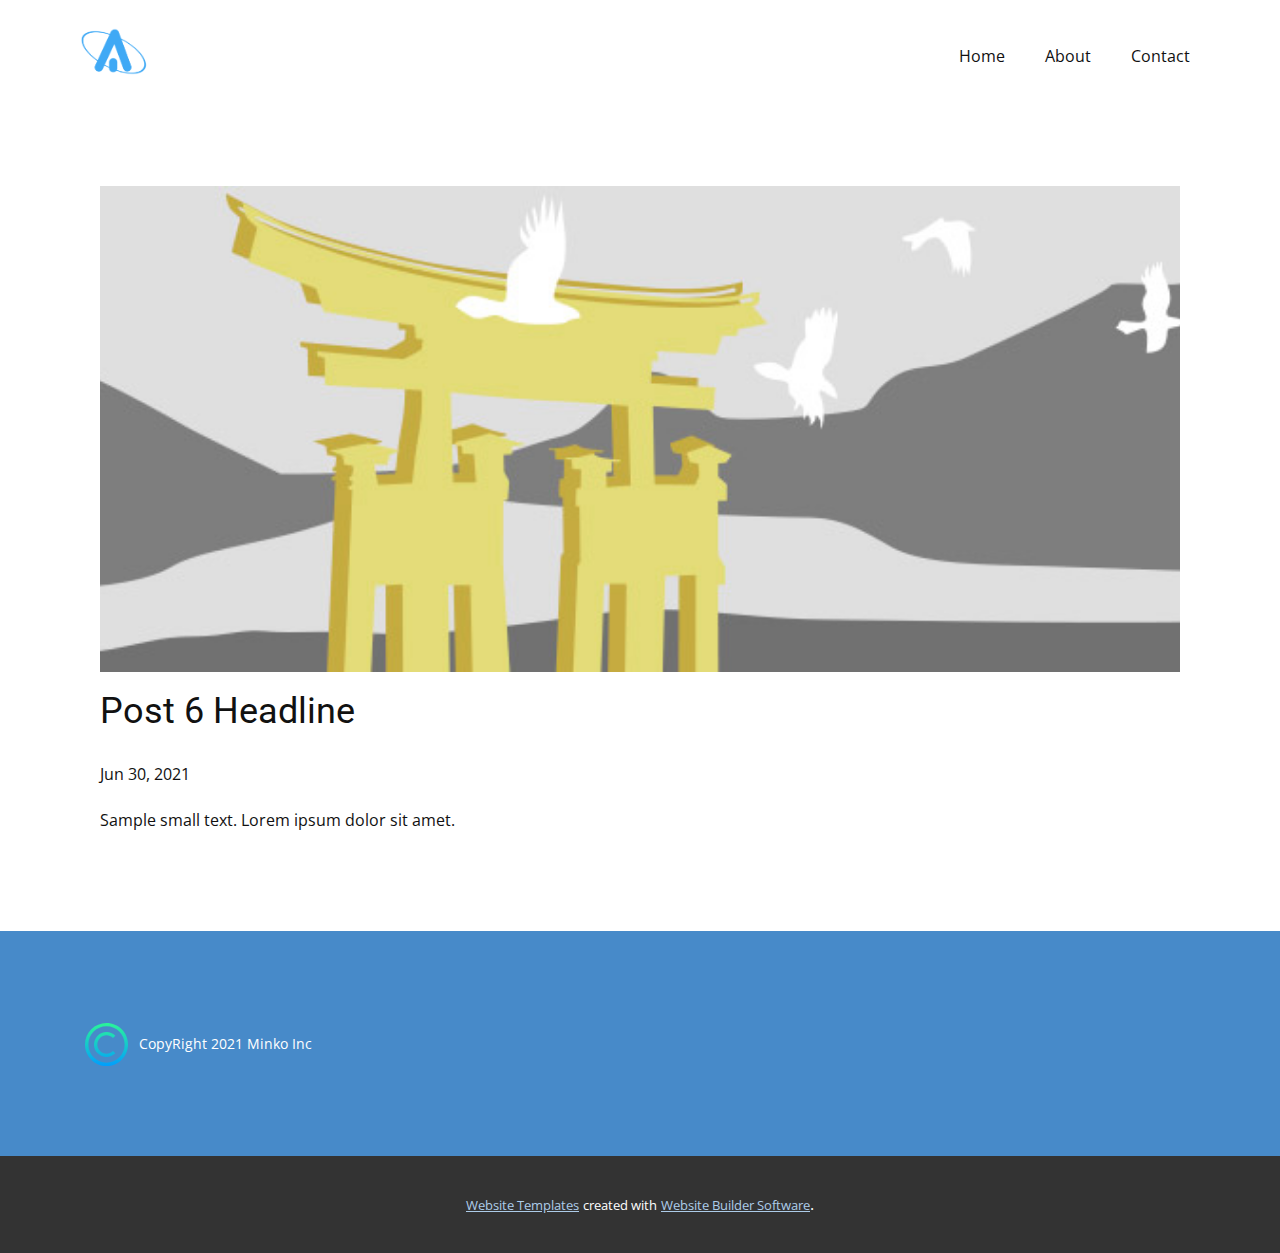
<file: blog/post-5.html>
<!doctype html>
<html style="font-size: 16px;"><head>
    <meta name="viewport" content="width=device-width, initial-scale=1.0">
    <meta charset="utf-8">
    <meta name="keywords" content="Post 1 Headline">
    <meta name="description" content="">
    <meta name="page_type" content="np-template-header-footer-from-plugin">
    <title>Post 6 Headline</title>
    <link rel="stylesheet" href="../nicepage.css" media="screen">
<link rel="stylesheet" href="../Post-Template.css" media="screen">
    <script class="u-script" type="text/javascript" src="../jquery.js" defer=""></script>
    <script class="u-script" type="text/javascript" src="../nicepage.js" defer=""></script>
    <meta name="generator" content="Nicepage 3.18.2, nicepage.com">
    <link id="u-theme-google-font" rel="stylesheet" href="https://fonts.googleapis.com/css?family=Roboto:100,100i,300,300i,400,400i,500,500i,700,700i,900,900i|Open+Sans:300,300i,400,400i,600,600i,700,700i,800,800i">
    
    
    <script type="application/ld+json">{
		"@context": "http://schema.org",
		"@type": "Organization",
		"name": "",
		"logo": "images/AriesLogo.png"
}</script>
    <meta name="theme-color" content="#478ac9">
    <meta property="og:title" content="Post Template">
    <meta property="og:type" content="website">
  </head>
  <body class="u-body"><header class="u-clearfix u-header u-header" id="sec-3fa4"><div class="u-clearfix u-sheet u-sheet-1">
        <a href="https://nicepage.com" class="u-image u-logo u-image-1" data-image-width="377" data-image-height="277">
          <img src="../images/AriesLogo.png" class="u-logo-image u-logo-image-1" data-image-width="79.5559">
        </a>
        <nav class="u-menu u-menu-dropdown u-offcanvas u-menu-1">
          <div class="menu-collapse" style="font-size: 1rem; letter-spacing: 0px;">
            <a class="u-button-style u-custom-left-right-menu-spacing u-custom-padding-bottom u-custom-top-bottom-menu-spacing u-nav-link u-text-active-palette-1-base u-text-hover-palette-2-base" href="#">
              <svg><use xmlns:xlink="http://www.w3.org/1999/xlink" xlink:href="#menu-hamburger"></use></svg>
              <svg version="1.1" xmlns="http://www.w3.org/2000/svg" xmlns:xlink="http://www.w3.org/1999/xlink"><defs><symbol id="menu-hamburger" viewBox="0 0 16 16" style="width: 16px; height: 16px;"><rect y="1" width="16" height="2"></rect><rect y="7" width="16" height="2"></rect><rect y="13" width="16" height="2"></rect>
</symbol>
</defs></svg>
            </a>
          </div>
          <div class="u-nav-container">
            <ul class="u-nav u-unstyled u-nav-1"><li class="u-nav-item"><a class="u-button-style u-nav-link u-text-active-palette-1-base u-text-hover-palette-2-base" href="../Home.html" style="padding: 10px 20px;">Home</a>
</li><li class="u-nav-item"><a class="u-button-style u-nav-link u-text-active-palette-1-base u-text-hover-palette-2-base" href="../About.html" style="padding: 10px 20px;">About</a>
</li><li class="u-nav-item"><a class="u-button-style u-nav-link u-text-active-palette-1-base u-text-hover-palette-2-base" href="../Contact.html" style="padding: 10px 20px;">Contact</a>
</li></ul>
          </div>
          <div class="u-nav-container-collapse">
            <div class="u-black u-container-style u-inner-container-layout u-opacity u-opacity-95 u-sidenav">
              <div class="u-sidenav-overflow">
                <div class="u-menu-close"></div>
                <ul class="u-align-center u-nav u-popupmenu-items u-unstyled u-nav-2"><li class="u-nav-item"><a class="u-button-style u-nav-link" href="../Home.html">Home</a>
</li><li class="u-nav-item"><a class="u-button-style u-nav-link" href="../About.html">About</a>
</li><li class="u-nav-item"><a class="u-button-style u-nav-link" href="../Contact.html">Contact</a>
</li></ul>
              </div>
            </div>
            <div class="u-black u-menu-overlay u-opacity u-opacity-70"></div>
          </div>
        </nav>
      </div></header>
    <section class="u-align-center u-clearfix u-section-1" id="sec-5a7f">
      <div class="u-clearfix u-sheet u-valign-middle-md u-valign-middle-sm u-valign-middle-xs u-sheet-1"><!--post_details--><!--post_details_options_json--><!--{"source":""}--><!--/post_details_options_json--><!--blog_post-->
        <div class="u-container-style u-expanded-width u-post-details u-post-details-1">
          <div class="u-container-layout u-valign-middle u-container-layout-1"><!--blog_post_image-->
            <img alt="" class="u-blog-control u-expanded-width u-image u-image-default u-image-1" src="[data-uri]"><!--/blog_post_image--><!--blog_post_header-->
            <h2 class="u-blog-control u-text u-text-1">Post 6 Headline</h2><!--/blog_post_header--><!--blog_post_metadata-->
            <div class="u-blog-control u-metadata u-metadata-1"><!--blog_post_metadata_date-->
              <span class="u-meta-date u-meta-icon">Jun 30, 2021</span><!--/blog_post_metadata_date--><!--blog_post_metadata_category-->
              <!--/blog_post_metadata_category--><!--blog_post_metadata_comments-->
              <!--/blog_post_metadata_comments-->
            </div><!--/blog_post_metadata--><!--blog_post_content-->
            <div class="u-align-justify u-blog-control u-post-content u-text u-text-2 fr-view">
  Sample small text. Lorem ipsum dolor sit amet.
  </div><!--/blog_post_content-->
          </div>
        </div><!--/blog_post--><!--/post_details-->
      </div>
    </section>
    
    
    <footer class="u-align-center u-clearfix u-footer u-palette-1-base u-footer" id="sec-1e05"><div class="u-clearfix u-sheet u-sheet-1">
        <p class="u-small-text u-text u-text-variant u-text-1">CopyRight 2021 Minko Inc</p><span class="u-icon u-icon-circle u-text-palette-2-base u-icon-1"><svg class="u-svg-link" preserveAspectRatio="xMidYMin slice" viewBox="0 0 512 512" style=""><use xmlns:xlink="http://www.w3.org/1999/xlink" xlink:href="#svg-3f64"></use></svg><svg class="u-svg-content" viewBox="0 0 512 512" id="svg-3f64"><linearGradient id="a" gradientUnits="userSpaceOnUse" x1="256" x2="256" y1="0" y2="512"><stop offset="0" stop-color="#2af598"></stop><stop offset="1" stop-color="#009efd"></stop>
</linearGradient><path d="m256 512c-68.378906 0-132.667969-26.628906-181.019531-74.980469-48.351563-48.351562-74.980469-112.640625-74.980469-181.019531s26.628906-132.667969 74.980469-181.019531c48.351562-48.351563 112.640625-74.980469 181.019531-74.980469s132.667969 26.628906 181.019531 74.980469c48.351563 48.351562 74.980469 112.640625 74.980469 181.019531s-26.628906 132.667969-74.980469 181.019531c-48.351562 48.351563-112.640625 74.980469-181.019531 74.980469zm0-472c-119.101562 0-216 96.898438-216 216s96.898438 216 216 216 216-96.898438 216-216-96.898438-216-216-216zm105.359375 321.359375-28.285156-28.285156c-42.5 42.5-111.648438 42.5-154.148438 0s-42.5-111.648438 0-154.148438 111.648438-42.5 154.148438 0l28.285156-28.285156c-58.097656-58.09375-152.625-58.09375-210.71875 0-58.09375 58.097656-58.09375 152.625 0 210.71875 29.046875 29.046875 67.203125 43.570313 105.359375 43.570313 38.152344 0 76.3125-14.523438 105.359375-43.570313zm0 0" fill="url(#a)"></path></svg></span>
      </div></footer>
    <section class="u-backlink u-clearfix u-grey-80">
      <a class="u-link" href="https://nicepage.com/website-templates" target="_blank">
        <span>Website Templates</span>
      </a>
      <p class="u-text">
        <span>created with</span>
      </p>
      <a class="u-link" href="https://nicepage.com/" target="_blank">
        <span>Website Builder Software</span>
      </a>. 
    </section>
  
</body></html>
</file>
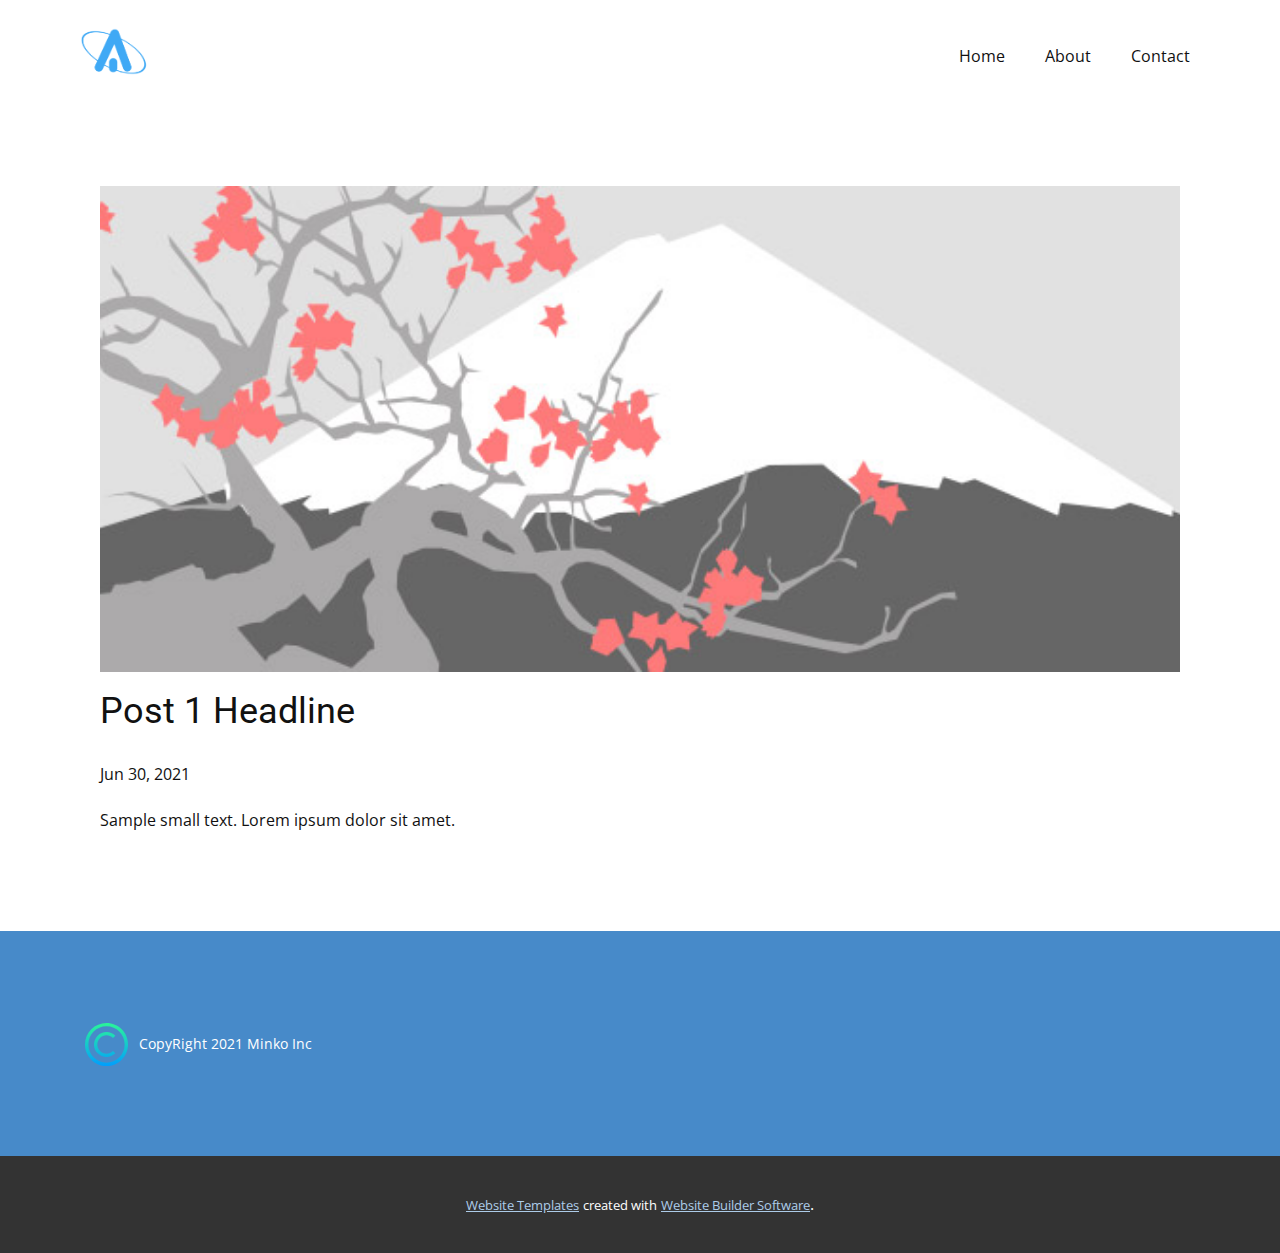
<file: blog/post.html>
<!doctype html>
<html style="font-size: 16px;"><head>
    <meta name="viewport" content="width=device-width, initial-scale=1.0">
    <meta charset="utf-8">
    <meta name="keywords" content="Post 1 Headline">
    <meta name="description" content="">
    <meta name="page_type" content="np-template-header-footer-from-plugin">
    <title>Post 1 Headline</title>
    <link rel="stylesheet" href="../nicepage.css" media="screen">
<link rel="stylesheet" href="../Post-Template.css" media="screen">
    <script class="u-script" type="text/javascript" src="../jquery.js" defer=""></script>
    <script class="u-script" type="text/javascript" src="../nicepage.js" defer=""></script>
    <meta name="generator" content="Nicepage 3.18.2, nicepage.com">
    <link id="u-theme-google-font" rel="stylesheet" href="https://fonts.googleapis.com/css?family=Roboto:100,100i,300,300i,400,400i,500,500i,700,700i,900,900i|Open+Sans:300,300i,400,400i,600,600i,700,700i,800,800i">
    
    
    <script type="application/ld+json">{
		"@context": "http://schema.org",
		"@type": "Organization",
		"name": "",
		"logo": "images/AriesLogo.png"
}</script>
    <meta name="theme-color" content="#478ac9">
    <meta property="og:title" content="Post Template">
    <meta property="og:type" content="website">
  </head>
  <body class="u-body"><header class="u-clearfix u-header u-header" id="sec-3fa4"><div class="u-clearfix u-sheet u-sheet-1">
        <a href="https://nicepage.com" class="u-image u-logo u-image-1" data-image-width="377" data-image-height="277">
          <img src="../images/AriesLogo.png" class="u-logo-image u-logo-image-1" data-image-width="79.5559">
        </a>
        <nav class="u-menu u-menu-dropdown u-offcanvas u-menu-1">
          <div class="menu-collapse" style="font-size: 1rem; letter-spacing: 0px;">
            <a class="u-button-style u-custom-left-right-menu-spacing u-custom-padding-bottom u-custom-top-bottom-menu-spacing u-nav-link u-text-active-palette-1-base u-text-hover-palette-2-base" href="#">
              <svg><use xmlns:xlink="http://www.w3.org/1999/xlink" xlink:href="#menu-hamburger"></use></svg>
              <svg version="1.1" xmlns="http://www.w3.org/2000/svg" xmlns:xlink="http://www.w3.org/1999/xlink"><defs><symbol id="menu-hamburger" viewBox="0 0 16 16" style="width: 16px; height: 16px;"><rect y="1" width="16" height="2"></rect><rect y="7" width="16" height="2"></rect><rect y="13" width="16" height="2"></rect>
</symbol>
</defs></svg>
            </a>
          </div>
          <div class="u-nav-container">
            <ul class="u-nav u-unstyled u-nav-1"><li class="u-nav-item"><a class="u-button-style u-nav-link u-text-active-palette-1-base u-text-hover-palette-2-base" href="../Home.html" style="padding: 10px 20px;">Home</a>
</li><li class="u-nav-item"><a class="u-button-style u-nav-link u-text-active-palette-1-base u-text-hover-palette-2-base" href="../About.html" style="padding: 10px 20px;">About</a>
</li><li class="u-nav-item"><a class="u-button-style u-nav-link u-text-active-palette-1-base u-text-hover-palette-2-base" href="../Contact.html" style="padding: 10px 20px;">Contact</a>
</li></ul>
          </div>
          <div class="u-nav-container-collapse">
            <div class="u-black u-container-style u-inner-container-layout u-opacity u-opacity-95 u-sidenav">
              <div class="u-sidenav-overflow">
                <div class="u-menu-close"></div>
                <ul class="u-align-center u-nav u-popupmenu-items u-unstyled u-nav-2"><li class="u-nav-item"><a class="u-button-style u-nav-link" href="../Home.html">Home</a>
</li><li class="u-nav-item"><a class="u-button-style u-nav-link" href="../About.html">About</a>
</li><li class="u-nav-item"><a class="u-button-style u-nav-link" href="../Contact.html">Contact</a>
</li></ul>
              </div>
            </div>
            <div class="u-black u-menu-overlay u-opacity u-opacity-70"></div>
          </div>
        </nav>
      </div></header>
    <section class="u-align-center u-clearfix u-section-1" id="sec-5a7f">
      <div class="u-clearfix u-sheet u-valign-middle-md u-valign-middle-sm u-valign-middle-xs u-sheet-1"><!--post_details--><!--post_details_options_json--><!--{"source":""}--><!--/post_details_options_json--><!--blog_post-->
        <div class="u-container-style u-expanded-width u-post-details u-post-details-1">
          <div class="u-container-layout u-valign-middle u-container-layout-1"><!--blog_post_image-->
            <img alt="" class="u-blog-control u-expanded-width u-image u-image-default u-image-1" src="[data-uri]"><!--/blog_post_image--><!--blog_post_header-->
            <h2 class="u-blog-control u-text u-text-1">Post 1 Headline</h2><!--/blog_post_header--><!--blog_post_metadata-->
            <div class="u-blog-control u-metadata u-metadata-1"><!--blog_post_metadata_date-->
              <span class="u-meta-date u-meta-icon">Jun 30, 2021</span><!--/blog_post_metadata_date--><!--blog_post_metadata_category-->
              <!--/blog_post_metadata_category--><!--blog_post_metadata_comments-->
              <!--/blog_post_metadata_comments-->
            </div><!--/blog_post_metadata--><!--blog_post_content-->
            <div class="u-align-justify u-blog-control u-post-content u-text u-text-2 fr-view">
  Sample small text. Lorem ipsum dolor sit amet.
  </div><!--/blog_post_content-->
          </div>
        </div><!--/blog_post--><!--/post_details-->
      </div>
    </section>
    
    
    <footer class="u-align-center u-clearfix u-footer u-palette-1-base u-footer" id="sec-1e05"><div class="u-clearfix u-sheet u-sheet-1">
        <p class="u-small-text u-text u-text-variant u-text-1">CopyRight 2021 Minko Inc</p><span class="u-icon u-icon-circle u-text-palette-2-base u-icon-1"><svg class="u-svg-link" preserveAspectRatio="xMidYMin slice" viewBox="0 0 512 512" style=""><use xmlns:xlink="http://www.w3.org/1999/xlink" xlink:href="#svg-3f64"></use></svg><svg class="u-svg-content" viewBox="0 0 512 512" id="svg-3f64"><linearGradient id="a" gradientUnits="userSpaceOnUse" x1="256" x2="256" y1="0" y2="512"><stop offset="0" stop-color="#2af598"></stop><stop offset="1" stop-color="#009efd"></stop>
</linearGradient><path d="m256 512c-68.378906 0-132.667969-26.628906-181.019531-74.980469-48.351563-48.351562-74.980469-112.640625-74.980469-181.019531s26.628906-132.667969 74.980469-181.019531c48.351562-48.351563 112.640625-74.980469 181.019531-74.980469s132.667969 26.628906 181.019531 74.980469c48.351563 48.351562 74.980469 112.640625 74.980469 181.019531s-26.628906 132.667969-74.980469 181.019531c-48.351562 48.351563-112.640625 74.980469-181.019531 74.980469zm0-472c-119.101562 0-216 96.898438-216 216s96.898438 216 216 216 216-96.898438 216-216-96.898438-216-216-216zm105.359375 321.359375-28.285156-28.285156c-42.5 42.5-111.648438 42.5-154.148438 0s-42.5-111.648438 0-154.148438 111.648438-42.5 154.148438 0l28.285156-28.285156c-58.097656-58.09375-152.625-58.09375-210.71875 0-58.09375 58.097656-58.09375 152.625 0 210.71875 29.046875 29.046875 67.203125 43.570313 105.359375 43.570313 38.152344 0 76.3125-14.523438 105.359375-43.570313zm0 0" fill="url(#a)"></path></svg></span>
      </div></footer>
    <section class="u-backlink u-clearfix u-grey-80">
      <a class="u-link" href="https://nicepage.com/website-templates" target="_blank">
        <span>Website Templates</span>
      </a>
      <p class="u-text">
        <span>created with</span>
      </p>
      <a class="u-link" href="https://nicepage.com/" target="_blank">
        <span>Website Builder Software</span>
      </a>. 
    </section>
  
</body></html>
</file>
